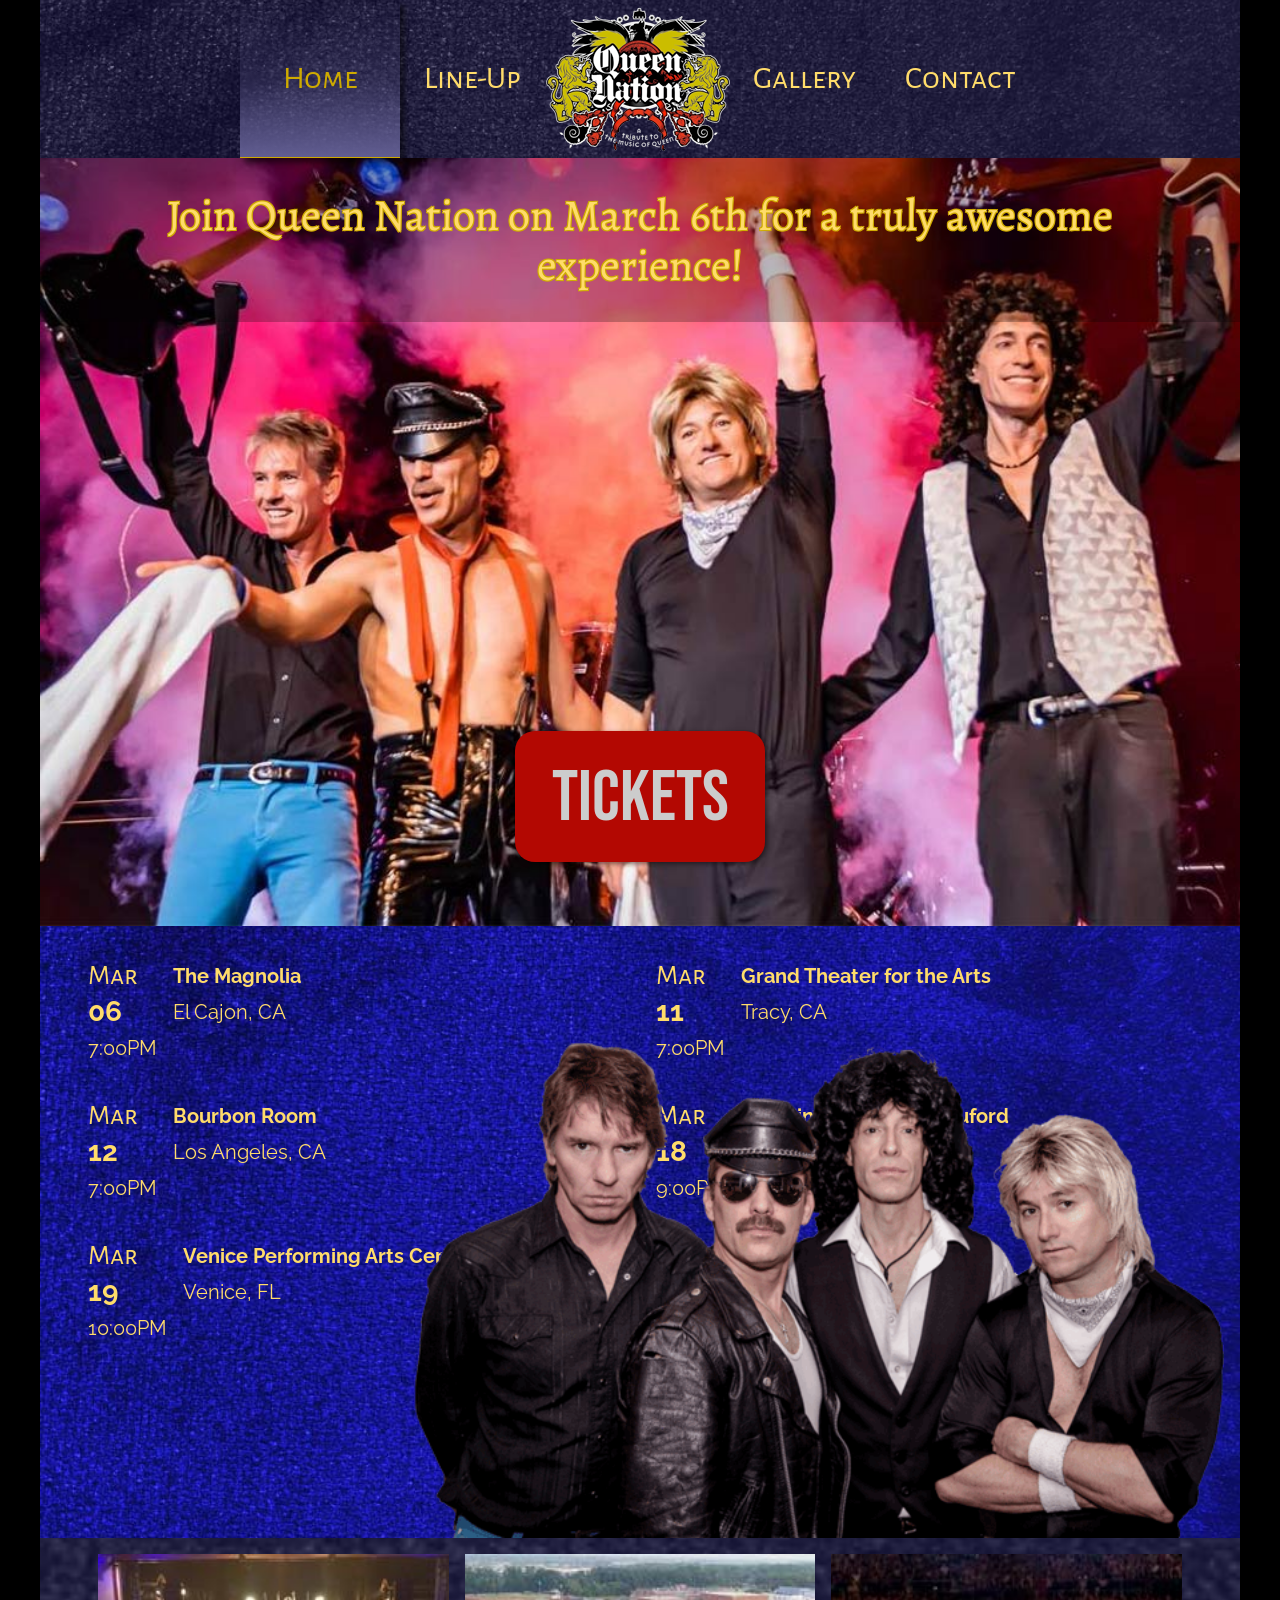
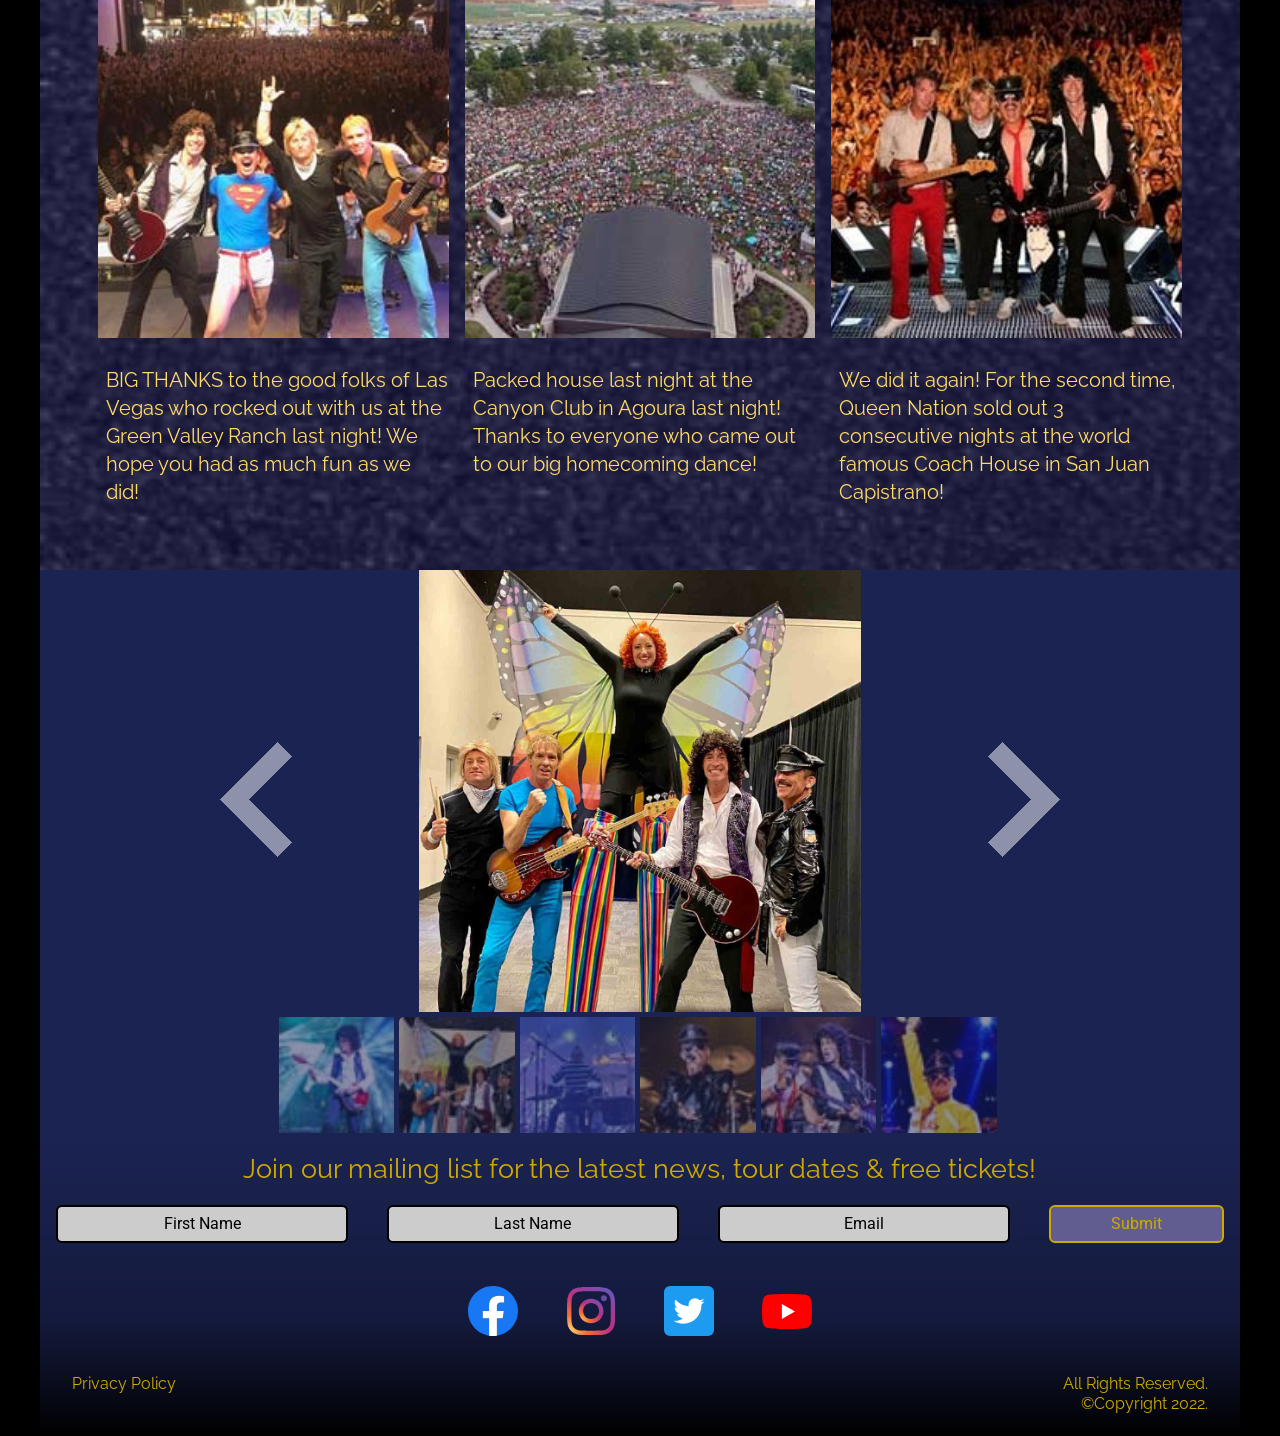
<file: my-project/torres_adoni_queennation/index.html>
<!DOCTYPE html>
<html lang="en">
<head>
  <meta charset="UTF-8">
  <meta content="IE=edge" http-equiv="X-UA-Compatible">
  <meta content="width=device-width, initial-scale=1.0" name="viewport">
  <link href="css/reset.css" rel="stylesheet">
  <link href="css/style.css" rel="stylesheet">
  <link href="css/lightslider.css" rel="stylesheet">
  <script src="js/jquery-3.6.0.min.js">
  </script>
  <script src="js/lightslider.js">
  </script>
  <script>
      // this function tells the browser to create the DOM before executing this code
      $(document).ready(function(){
        $('.sHidden').lightSlider({
          // setting new values to default properties
          gallery:true,
          item:1,
          speed:750,
          auto:true,
          loop:true,
          // setting up an event
          onSliderLoad:function(){
            $('ul').removeClass('sHidden')
          } //closes on load event
        }); //closes lightSlider
      }); //closes doc ready
  </script>
  <title>Queen Nation - Home</title>
</head>
<body class="dhome">
  <header>
    <div>
      <h1><a href="index.html">
      <div>
        Q
      </div>
      <div>
        N
      </div></a></h1>
    </div>
    <h2>Queen Nation</h2><a class="menu" href="javascript:;">
    <div class="hamburger">
      <div>
        &nbsp;
      </div>
      <div>
        &nbsp;
      </div>
      <div>
        &nbsp;
      </div>
    </div></a>
    <nav>
      <ul class="global">
        <li class="nhome">
          <a href="index.html">Home</a>
        </li>
        <li class="nlineup">
          <a href="lineup.html">Line-Up</a>
        </li>
        <li>&nbsp;</li>
        <li class="ngallery">
          <a href="gallery.html">Gallery</a>
        </li>
        <li class="ncontact">
          <a href="contact.html">Contact</a>
        </li>
      </ul>
    </nav>
  </header>
  <main>
    <div>
      <h2>Join Queen Nation on March 6th for a truly awesome experience!</h2><a href="#">
      <div>
        TICKETS
      </div></a>
    </div>
    <section>
      <ul>
        <li>
          <div>
            <p>Mar</p>
            <p>06</p>
            <p>7:00PM</p>
          </div>
          <div>
            <p>The Magnolia</p>
            <p>El Cajon, CA</p>
          </div>
        </li>
        <li>
          <div>
            <p>Mar</p>
            <p>11</p>
            <p>7:00PM</p>
          </div>
          <div>
            <p>Grand Theater for the Arts</p>
            <p>Tracy, CA</p>
          </div>
        </li>
        <li>
          <div>
            <p>Mar</p>
            <p>12</p>
            <p>7:00PM</p>
          </div>
          <div>
            <p>Bourbon Room</p>
            <p>Los Angeles, CA</p>
          </div>
        </li>
        <li>
          <div>
            <p>Mar</p>
            <p>18</p>
            <p>9:00PM</p>
          </div>
          <div>
            <p>37 Main-A Rock Cafe-Buford</p>
            <p>Buford, GA</p>
          </div>
        </li>
        <li>
          <div>
            <p>Mar</p>
            <p>19</p>
            <p>10:00PM</p>
          </div>
          <div>
            <p>Venice Performing Arts Center</p>
            <p>Venice, FL</p>
          </div>
        </li>
      </ul>
      <div>
        &nbsp;
      </div>
    </section>
    <div>
      <div>
        &nbsp;
      </div>
      <p>BIG THANKS to the good folks of Las Vegas who rocked out with us at the Green Valley Ranch last night! We hope you had as much fun as we did!</p>
      <div>
        &nbsp;
      </div>
      <p>Packed house last night at the Canyon Club in Agoura last night! Thanks to everyone who came out to our big homecoming dance!</p>
      <div>
        &nbsp;
      </div>
      <p>We did it again! For the second time, Queen Nation sold out 3 consecutive nights at the world famous Coach House in San Juan Capistrano!</p>
    </div>
    <div>
      <ul class="sHidden">
        <li data-thumb="img/slider1_th.jpg"><img data-tile="guitar solo" src="img/slider1_lg.jpg"></li>
        <li data-thumb="img/slider2_th.jpg"><img data-tile="butterfly" src="img/slider2_lg.jpg"></li>
        <li data-thumb="img/slider3_th.jpg"><img data-tile="drums" src="img/slider3_lg.jpg"></li>
        <li data-thumb="img/slider4_th.jpg"><img data-tile="singing" src="img/slider4_lg.jpg"></li>
        <li data-thumb="img/slider5_th.jpg"><img data-tile="duet" src="img/slider5_lg.jpg"></li>
        <li data-thumb="img/slider6_th.jpg"><img data-tile="pose" src="img/slider6_lg.jpg"></li>
      </ul>
    </div>
  </main>
  <footer>
    <p>Join our mailing list for the latest news, tour dates &amp; free tickets!</p>
    <div>
      <form action="newsletterform.php" autocomplete="true" id="newsletterform" method="post" name="newsletterform">
        <label class="label" for="fname">First Name</label> <input id="fname" name="fname" placeholder="First Name" required="" type="text"> <label class="label" for="lname">Last Name</label> <input id="lname" name="lname" placeholder="Last Name" required="" type="text"> <label class="label" for="email">Email</label> <input id="email" name="email" placeholder="Email" required="" type="email"> <input id="submit" name="submit" type="submit" value="Submit"> <input name="did_send" type="hidden" value="1">
      </form>
    </div>
    <ul>
      <li>
        <a href="https://www.facebook.com/Queen-Nation-139068526304/" target="_blank">
        <p>Facebook</p></a>
      </li>
      <li>
        <a href="https://www.instagram.com/queennationband/" target="_blank">
        <p>Instagram</p></a>
      </li>
      <li>
        <a href="https://twitter.com/queennation2013" target="_blank">
        <p>Twitter</p></a>
      </li>
      <li>
        <a href="https://www.youtube.com/user/Wix" target="_blank">
        <p>YouTube</p></a>
      </li>
    </ul>
    <div>
      <a href="https://www.privacypolicies.com/live/59a33f1e-d855-42be-812a-9ac5826e63c5" target="_blank">Privacy Policy</a>
      <p>&copy;Copyright 2022.</p>
      <p>All Rights Reserved.</p>
    </div><button id="topBtn" onclick="topFunction()" title="Go to top">Top</button>
  </footer>
  <script src="js/goToTopButton.js">
  </script> 
  <script src="js/menu.js">
  </script>
</body>
</html>
</file>
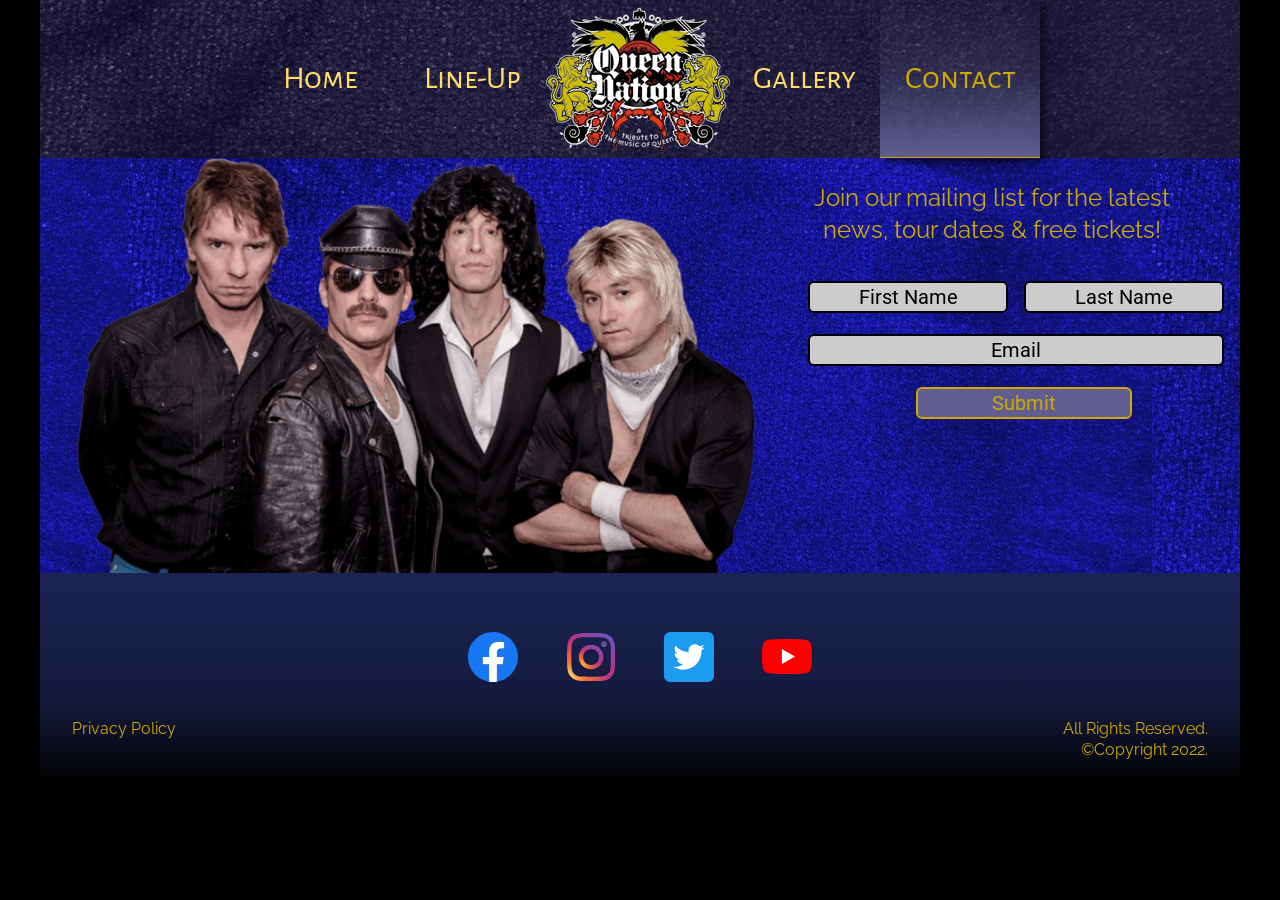
<file: my-project/torres_adoni_queennation/contact.html>
<!DOCTYPE html>
<html lang="en">
<head>
  <meta charset="UTF-8">
  <meta content="IE=edge" http-equiv="X-UA-Compatible">
  <meta content="width=device-width, initial-scale=1.0" name="viewport">
  <link href="css/reset.css" rel="stylesheet">
  <link href="css/style.css" rel="stylesheet">
  <link href="css/lightslider.css" rel="stylesheet">
  <title>Queen Nation - Contact</title>
</head>
<body class="dcontact">
  <header>
    <div>
      <h1><a href="index.html">
      <div>
        Q
      </div>
      <div>
        N
      </div></a></h1>
    </div>
    <h2>Queen Nation</h2><a class="menu" href="javascript:;">
    <div class="hamburger">
      <div>
        &nbsp;
      </div>
      <div>
        &nbsp;
      </div>
      <div>
        &nbsp;
      </div>
    </div></a>
    <nav>
      <ul class="global">
        <li class="nhome">
          <a href="index.html">Home</a>
        </li>
        <li class="nlineup">
          <a href="lineup.html">Line-Up</a>
        </li>
        <li>&nbsp;</li>
        <li class="ngallery">
          <a href="gallery.html">Gallery</a>
        </li>
        <li class="ncontact">
          <a href="contact.html">Contact</a>
        </li>
      </ul>
    </nav>
  </header>
  <main>
    <div>
      &nbsp;
    </div>
    <p>Join our mailing list for the latest news, tour dates &amp; free tickets!</p>
    <div>
      <form action="newsletterform.php" autocomplete="true" id="newsletterform" method="post" name="newsletterform">
        <label class="label" for="fname">First Name</label> <input id="fname" name="fname" placeholder="First Name" required="" type="text"> <label class="label" for="lname">Last Name</label> <input id="lname" name="lname" placeholder="Last Name" required="" type="text"> <label class="label" for="email">Email</label> <input id="email" name="email" placeholder="Email" required="" type="email"> <input id="submit" name="submit" type="submit" value="Submit"> <input name="did_send" type="hidden" value="1">
      </form>
    </div>
  </main>
  <footer>
    <ul>
      <li>
        <a href="https://www.facebook.com/Queen-Nation-139068526304/" target="_blank">
        <p>Facebook</p></a>
      </li>
      <li>
        <a href="https://www.instagram.com/queennationband/" target="_blank">
        <p>Instagram</p></a>
      </li>
      <li>
        <a href="https://twitter.com/queennation2013" target="_blank">
        <p>Twitter</p></a>
      </li>
      <li>
        <a href="https://www.youtube.com/user/Wix" target="_blank">
        <p>YouTube</p></a>
      </li>
    </ul>
    <div>
      <a href="https://www.privacypolicies.com/live/59a33f1e-d855-42be-812a-9ac5826e63c5" target="_blank">Privacy Policy</a>
      <p>&copy;Copyright 2022.</p>
      <p>All Rights Reserved.</p>
    </div><button id="topBtn" onclick="topFunction()" title="Go to top">Top</button>
  </footer><!-- code goes at the end so it won't stop page download -->
  <script src="js/jquery-3.6.0.min.js">
  </script> 
  <script src="js/menu.js">
  </script> 
  <script src="js/goToTopButton.js">
  </script>
</body>
</html>
</file>
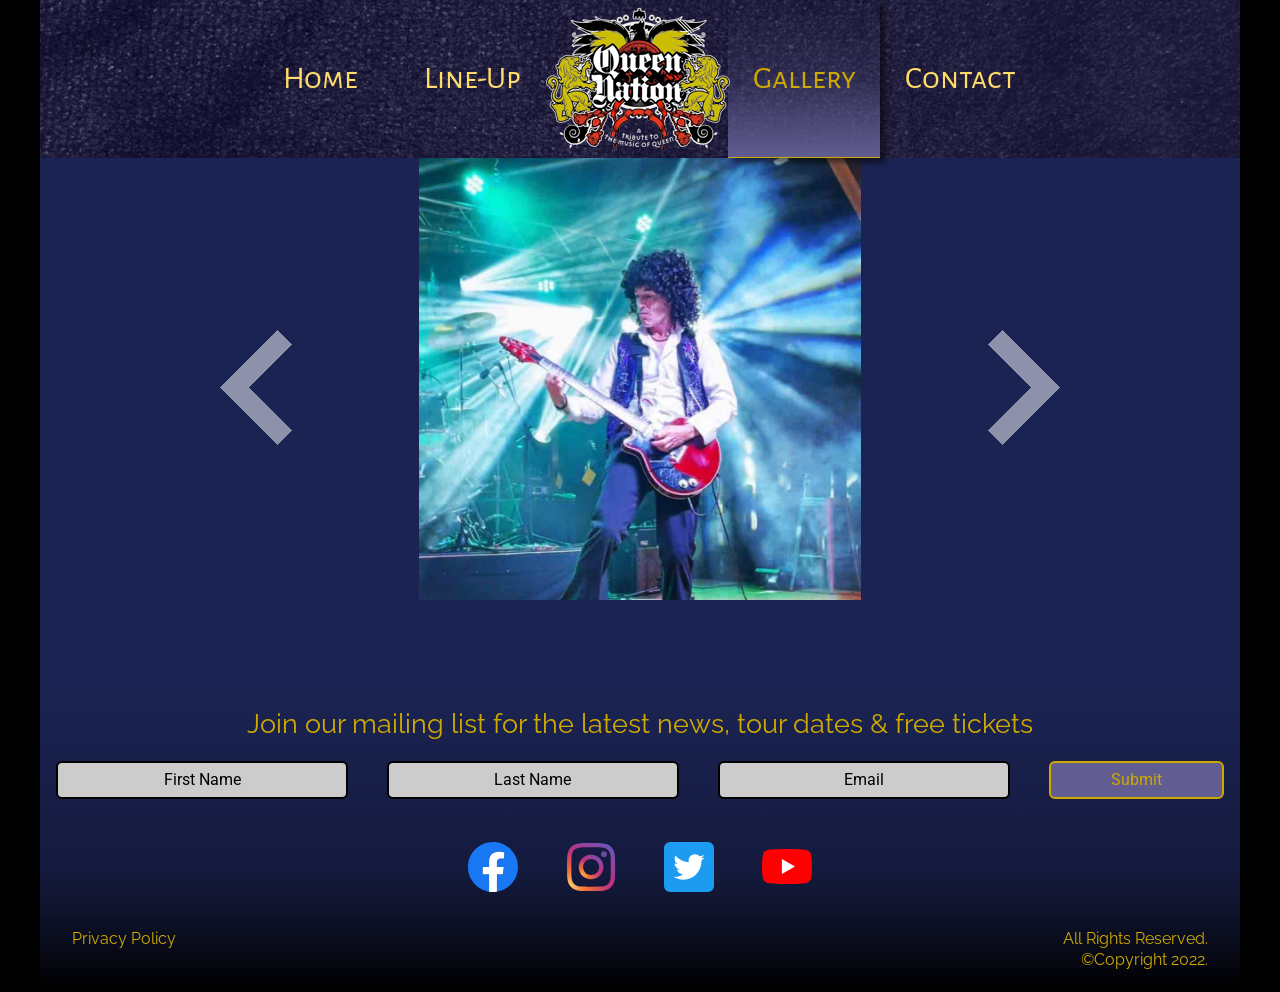
<file: my-project/torres_adoni_queennation/gallery.html>
<!DOCTYPE html>
<html lang="en">
<head>
  <meta charset="UTF-8">
  <meta content="IE=edge" http-equiv="X-UA-Compatible">
  <meta content="width=device-width, initial-scale=1.0" name="viewport">
  <link href="css/reset.css" rel="stylesheet">
  <link href="css/style.css" rel="stylesheet">
  <link href="css/simple-lightbox.css" rel="stylesheet">
  <link href="css/lightslider.css" rel="stylesheet">
  <script src="js/jquery-3.6.0.min.js">
  </script>
  <script src="js/lightslider.js">
  </script>
  <script src="js/simple-lightbox.jquery.js">
  </script>
  <title>Queen Nation - Gallery</title>
  <script>
    // this function tells the browser to create the DOM before executing this code
    $(document).ready(function(){
      $('.sHidden').lightSlider({
        // setting new values to default properties
        gallery:true,
        item:1,
        speed:750,
        auto:true,
        loop:true,
        // setting up an event
        onSliderLoad:function(){
          $('ul').removeClass('sHidden')
        } //closes on load event
      }); //closes lightSlider
    }); //closes doc ready
  </script>
</head>
<body class="dgallery">
  <header>
    <div>
      <h1><a href="index.html">
      <div>
        Q
      </div>
      <div>
        N
      </div></a></h1>
    </div>
    <h2>Queen Nation</h2><a class="menu" href="javascript:;">
    <div class="hamburger">
      <div>
        &nbsp;
      </div>
      <div>
        &nbsp;
      </div>
      <div>
        &nbsp;
      </div>
    </div></a>
    <nav>
      <ul class="global">
        <li class="nhome">
          <a href="index.html">Home</a>
        </li>
        <li class="nlineup">
          <a href="lineup.html">Line-Up</a>
        </li>
        <li>&nbsp;</li>
        <li class="ngallery">
          <a href="gallery.html">Gallery</a>
        </li>
        <li class="ncontact">
          <a href="contact.html">Contact</a>
        </li>
      </ul>
    </nav>
  </header>
  <main>
    <section class="lightbox1">
      <a class="big" href="img/slider1_lg.jpg"><img alt="Mike McManus playing a guitar solo" src="img/slider1_sm.jpg" title="Mike McManus playing a guitar solo"></a> <a class="big" href="img/slider2_lg.jpg"><img alt="Queen Nation photo with Butterfly" src="img/slider2_sm.jpg" title="Queen Nation photo with Butterfly"></a> <a class="big" href="img/slider3_lg.jpg"><img alt="Peter Burke playing a drums solo" src="img/slider3_sm.jpg" title="Peter Burke playing a drums solo"></a> <a class="big" href="img/slider4_lg.jpg"><img alt="Gregory Finsley Singing" src="img/slider4_sm.jpg" title="Gregory Finsley Singing"></a> <a class="big" href="img/slider5_lg.jpg"><img alt="Gregory Finsley with Mike McManus" src="img/slider5_sm.jpg" title="Gregory Finsley with Mike McManus"></a> <a class="big" href="img/slider6_lg.jpg"><img alt="Gregory Finsley in Freddie Mercury Pose" src="img/slider6_sm.jpg" title="Gregory Finsley in Freddie Mercury Pose"></a>
    </section>
    <div>
      <ul class="sHidden">
        <li data-thumb="img/slider1_th.jpg"><img data-tile="guitar solo" src="img/slider1_lg.jpg"></li>
        <li data-thumb="img/slider2_th.jpg"><img data-tile="butterfly" src="img/slider2_lg.jpg"></li>
        <li data-thumb="img/slider3_th.jpg"><img data-tile="drums" src="img/slider3_lg.jpg"></li>
        <li data-thumb="img/slider4_th.jpg"><img data-tile="singing" src="img/slider4_lg.jpg"></li>
        <li data-thumb="img/slider5_th.jpg"><img data-tile="duet" src="img/slider5_lg.jpg"></li>
        <li data-thumb="img/slider6_th.jpg"><img data-tile="pose" src="img/slider6_lg.jpg"></li>
      </ul>
    </div>
  </main>
  <footer>
    <p>Join our mailing list for the latest news, tour dates &amp; free tickets</p>
    <div>
      <form action="newsletterform.php" autocomplete="true" id="newsletterform" method="post" name="newsletterform">
        <label class="label" for="fname">First Name</label> <input id="fname" name="fname" placeholder="First Name" required="" type="text"> <label class="label" for="lname">Last Name</label> <input id="lname" name="lname" placeholder="Last Name" required="" type="text"> <label class="label" for="email">Email</label> <input id="email" name="email" placeholder="Email" required="" type="email"> <input id="submit" name="submit" type="submit" value="Submit"> <input name="did_send" type="hidden" value="1">
      </form>
    </div>
    <ul>
      <li>
        <a href="https://www.facebook.com/Queen-Nation-139068526304/" target="_blank">
        <p>Facebook</p></a>
      </li>
      <li>
        <a href="https://www.instagram.com/queennationband/" target="_blank">
        <p>Instagram</p></a>
      </li>
      <li>
        <a href="https://twitter.com/queennation2013" target="_blank">
        <p>Twitter</p></a>
      </li>
      <li>
        <a href="https://www.youtube.com/user/Wix" target="_blank">
        <p>YouTube</p></a>
      </li>
    </ul>
    <div>
      <a href="https://www.privacypolicies.com/live/59a33f1e-d855-42be-812a-9ac5826e63c5" target="_blank">Privacy Policy</a>
      <p>&copy;Copyright 2022.</p>
      <p>All Rights Reserved.</p>
    </div><button id="topBtn" onclick="topFunction()" title="Go to top">Top</button>
  </footer><!-- code goes at the end so it won't stop page download -->
  <script src="js/menu.js">
  </script> 
  <script src="js/goToTopButton.js">
  </script> 
  <script>
    // go find any a tag inside lightbox 1 and attach the method simpleLightbox to them
    var mylightbox=$('.lightbox1 a').simpleLightbox();
  </script>
</body>
</html>
</file>
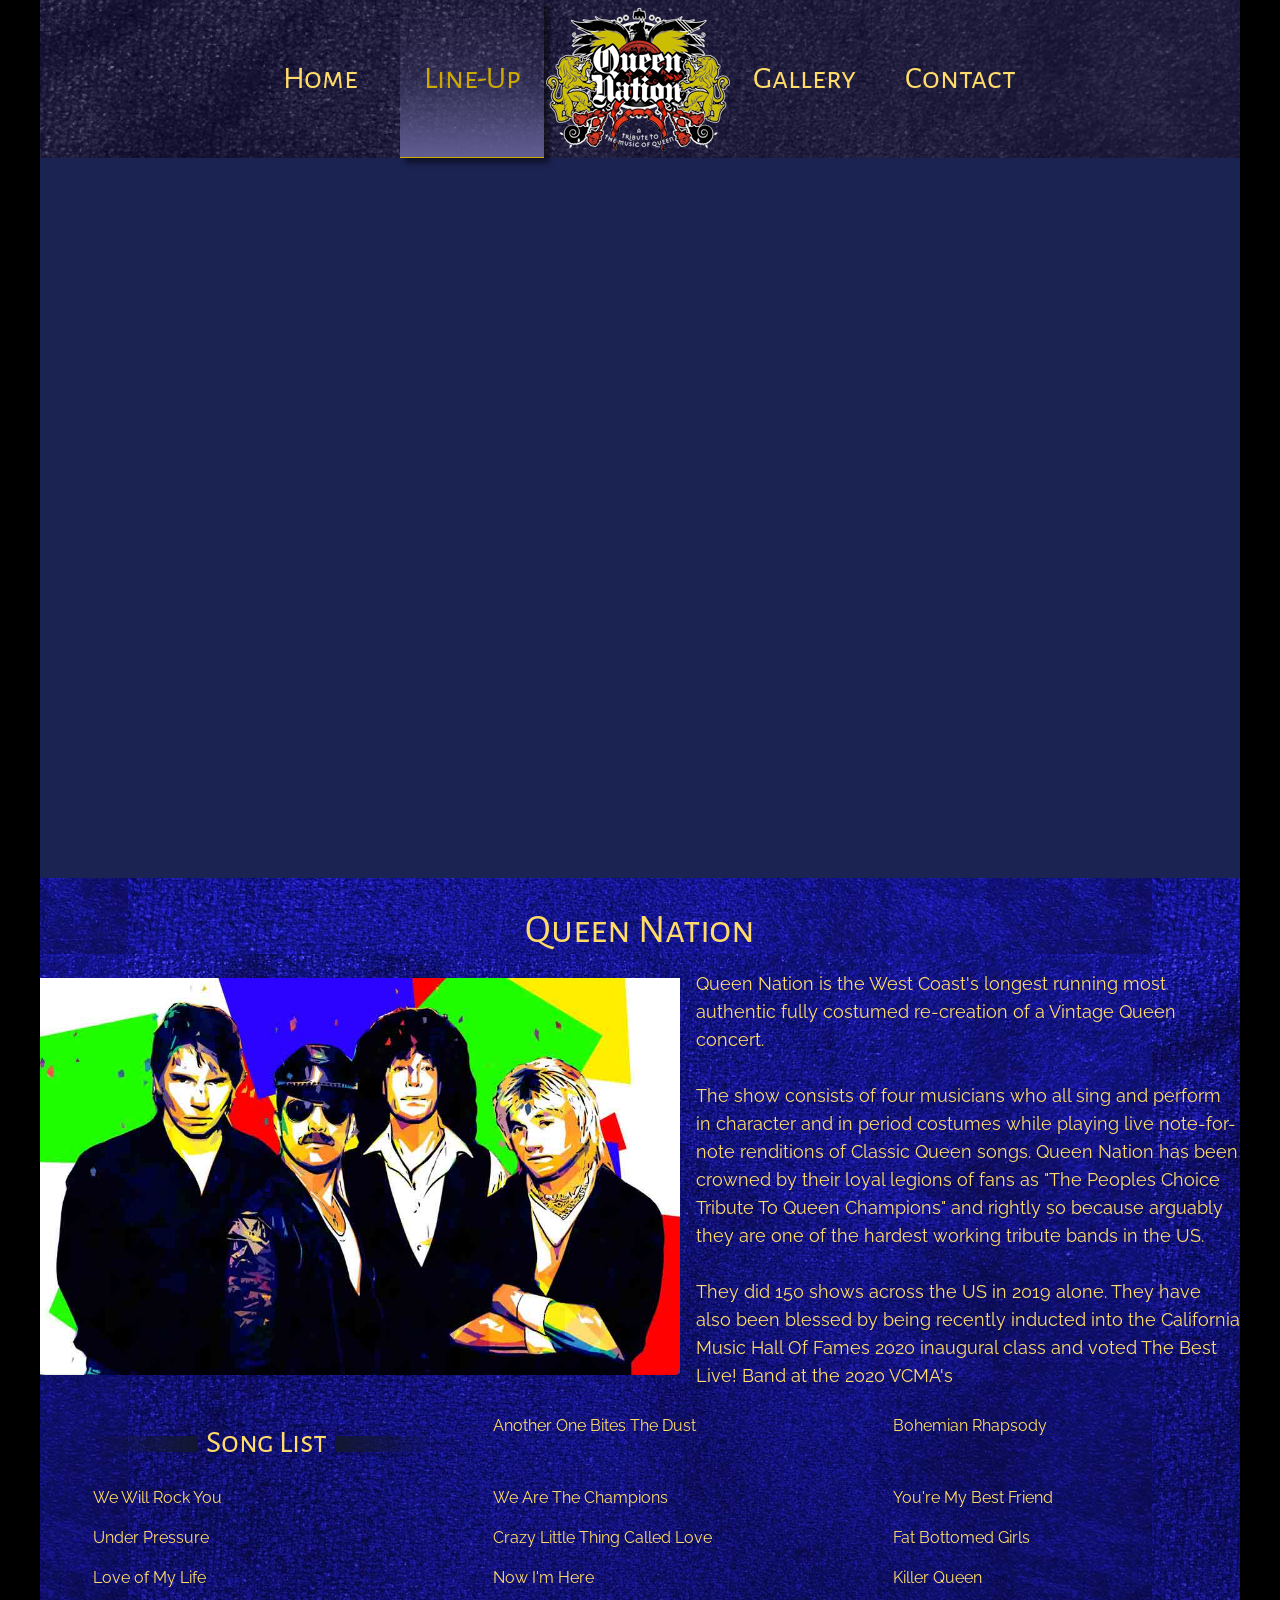
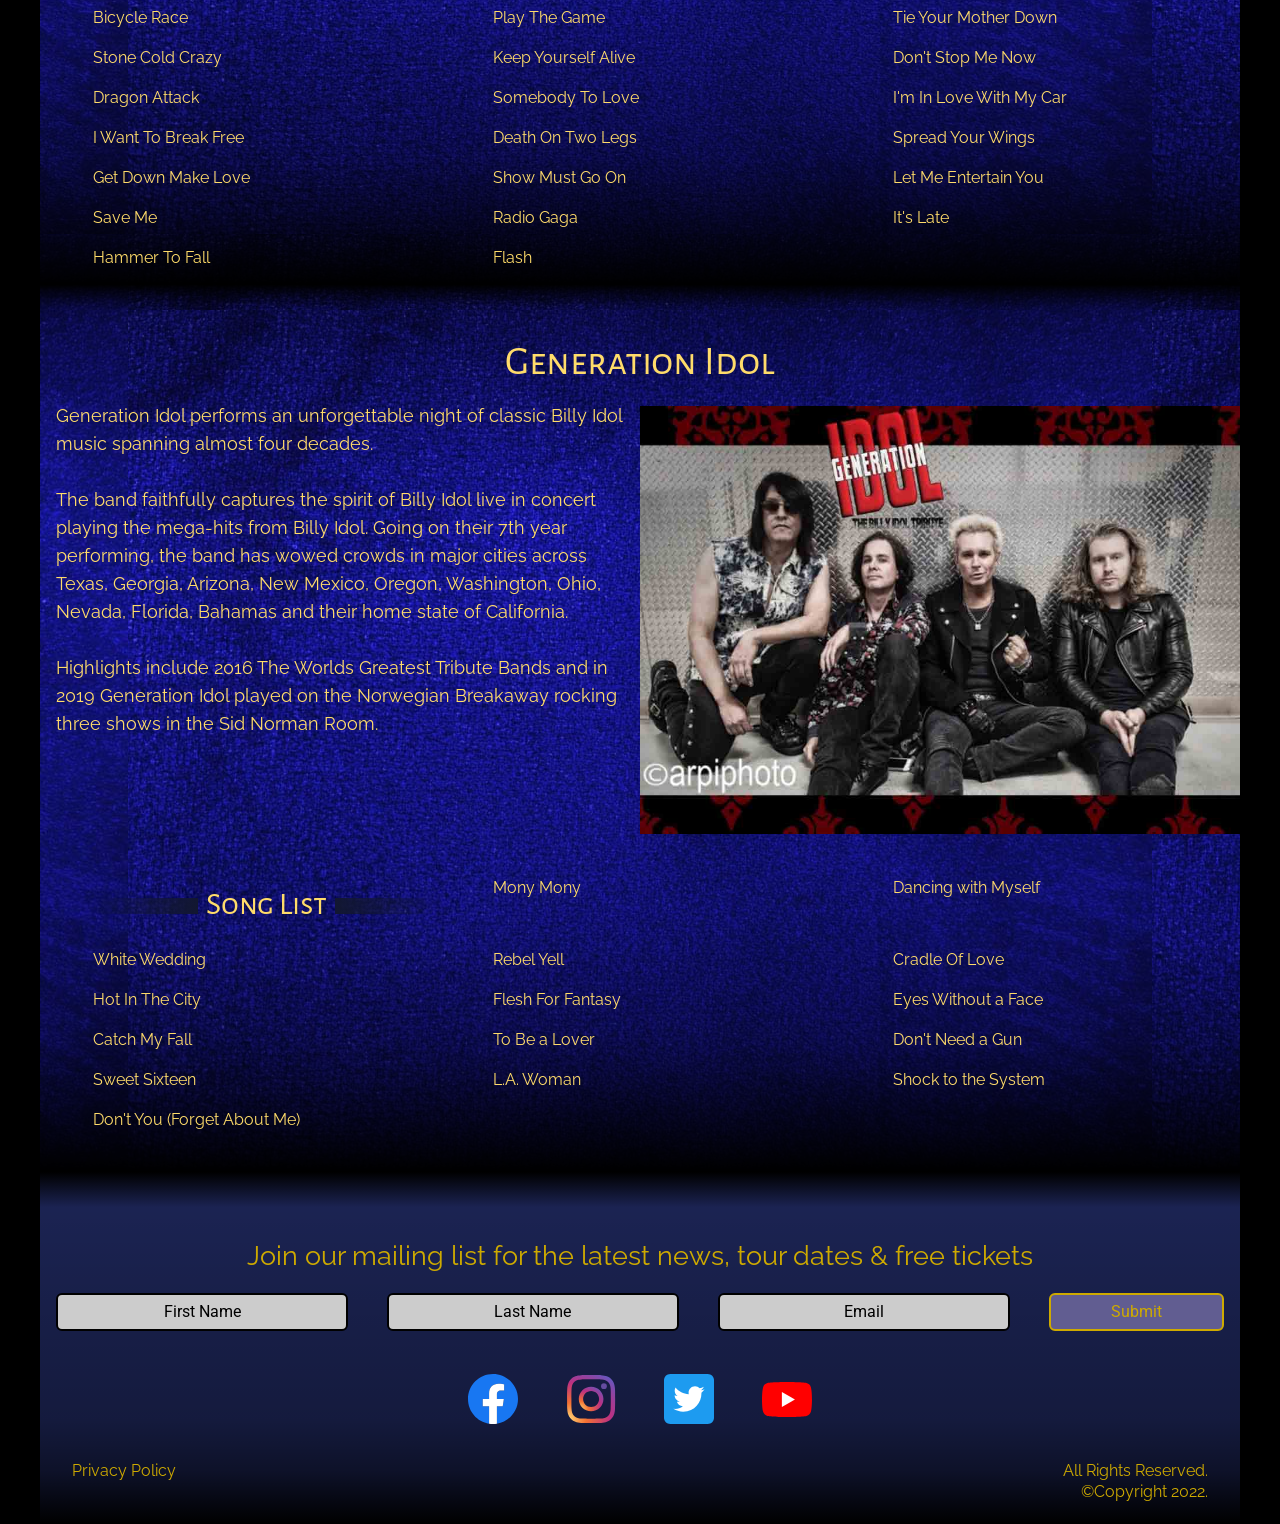
<file: my-project/torres_adoni_queennation/lineup.html>
<!DOCTYPE html>
<html lang="en">
<head>
  <meta charset="UTF-8">
  <meta content="IE=edge" http-equiv="X-UA-Compatible">
  <meta content="width=device-width, initial-scale=1.0" name="viewport">
  <link href="css/reset.css" rel="stylesheet">
  <link href="css/style.css" rel="stylesheet">
  <script src="js/jquery-3.6.0.min.js">
  </script>
  <title>Queen Nation - Line-Up</title>
</head>
<body class="dlineup">
  <header>
    <div>
      <h1><a href="index.html">
      <div>
        Q
      </div>
      <div>
        N
      </div></a></h1>
    </div>
    <h2>Queen Nation</h2><a class="menu" href="javascript:;">
    <div class="hamburger">
      <div>
        &nbsp;
      </div>
      <div>
        &nbsp;
      </div>
      <div>
        &nbsp;
      </div>
    </div></a>
    <nav>
      <ul class="global">
        <li class="nhome">
          <a href="index.html">Home</a>
        </li>
        <li class="nlineup">
          <a href="lineup.html">Line-Up</a>
        </li>
        <li>&nbsp;</li>
        <li class="ngallery">
          <a href="gallery.html">Gallery</a>
        </li>
        <li class="ncontact">
          <a href="contact.html">Contact</a>
        </li>
      </ul>
    </nav>
  </header>
  <main>
    <div>
      <iframe allowfullscreen frameborder="0" src="https://www.youtube.com/embed/UakxsdtmseM" title="YouTube video player"></iframe>
    </div>
    <div>
      <section>
        <h2>Queen Nation</h2>
        <div>
          &nbsp;
        </div>
        <p>Queen Nation is the West Coast&apos;s longest running most authentic fully costumed re-creation of a Vintage Queen concert.<br>
        <br>
        The show consists of four musicians who all sing and perform in character and in period costumes while playing live note-for-note renditions of Classic Queen songs. Queen Nation has been crowned by their loyal legions of fans as &quot;The Peoples Choice Tribute To Queen Champions&quot; and rightly so because arguably they are one of the hardest working tribute bands in the US.<br>
        <br>
        They did 150 shows across the US in 2019 alone. They have also been blessed by being recently inducted into the California Music Hall Of Fames 2020 inaugural class and voted The Best Live! Band at the 2020 VCMA&apos;s</p>
        <ul>
          <li style="list-style: none; display: inline">
            <h3>Song List</h3>
          </li>
          <li>Another One Bites The Dust</li>
          <li>Bohemian Rhapsody</li>
          <li>We Will Rock You</li>
          <li>We Are The Champions</li>
          <li>You&apos;re My Best Friend</li>
          <li>Under Pressure</li>
          <li>Crazy Little Thing Called Love</li>
          <li>Fat Bottomed Girls</li>
          <li>Love of My Life</li>
          <li>Now I&apos;m Here</li>
          <li>Killer Queen</li>
          <li>Bicycle Race</li>
          <li>Play The Game</li>
          <li>Tie Your Mother Down</li>
          <li>Stone Cold Crazy</li>
          <li>Keep Yourself Alive</li>
          <li>Don&apos;t Stop Me Now</li>
          <li>Dragon Attack</li>
          <li>Somebody To Love</li>
          <li>I&apos;m In Love With My Car</li>
          <li>I Want To Break Free</li>
          <li>Death On Two Legs</li>
          <li>Spread Your Wings</li>
          <li>Get Down Make Love</li>
          <li>Show Must Go On</li>
          <li>Let Me Entertain You</li>
          <li>Save Me</li>
          <li>Radio Gaga</li>
          <li>It&apos;s Late</li>
          <li>Hammer To Fall</li>
          <li>Flash</li>
        </ul>
      </section>
      <section>
        <h2>Generation Idol</h2>
        <div>
          &nbsp;
        </div>
        <p>Generation Idol performs an unforgettable night of classic Billy Idol music spanning almost four decades.<br>
        <br>
        The band faithfully captures the spirit of Billy Idol live in concert playing the mega-hits from Billy Idol. Going on their 7th year performing, the band has wowed crowds in major cities across Texas, Georgia, Arizona, New Mexico, Oregon, Washington, Ohio, Nevada, Florida, Bahamas and their home state of California.<br>
        <br>
        Highlights include 2016 The Worlds Greatest Tribute Bands and in 2019 Generation Idol played on the Norwegian Breakaway rocking three shows in the Sid Norman Room.</p>
        <ul>
          <li style="list-style: none; display: inline">
            <h3>Song List</h3>
          </li>
          <li>Mony Mony</li>
          <li>Dancing with Myself</li>
          <li>White Wedding</li>
          <li>Rebel Yell</li>
          <li>Cradle Of Love</li>
          <li>Hot In The City</li>
          <li>Flesh For Fantasy</li>
          <li>Eyes Without a Face</li>
          <li>Catch My Fall</li>
          <li>To Be a Lover</li>
          <li>Don&apos;t Need a Gun</li>
          <li>Sweet Sixteen</li>
          <li>L.A. Woman</li>
          <li>Shock to the System</li>
          <li>Don&apos;t You (Forget About Me)</li>
        </ul>
      </section>
    </div>
  </main>
  <footer>
    <p>Join our mailing list for the latest news, tour dates &amp; free tickets</p>
    <div>
      <form action="newsletterform.php" autocomplete="true" id="newsletterform" method="post" name="newsletterform">
        <label class="label" for="fname">First Name</label> <input id="fname" name="fname" placeholder="First Name" required="" type="text"> <label class="label" for="lname">Last Name</label> <input id="lname" name="lname" placeholder="Last Name" required="" type="text"> <label class="label" for="email">Email</label> <input id="email" name="email" placeholder="Email" required="" type="email"> <input id="submit" name="submit" type="submit" value="Submit"> <input name="did_send" type="hidden" value="1">
      </form>
    </div>
    <ul>
      <li>
        <a href="https://www.facebook.com/Queen-Nation-139068526304/" target="_blank">
        <p>Facebook</p></a>
      </li>
      <li>
        <a href="https://www.instagram.com/queennationband/" target="_blank">
        <p>Instagram</p></a>
      </li>
      <li>
        <a href="https://twitter.com/queennation2013" target="_blank">
        <p>Twitter</p></a>
      </li>
      <li>
        <a href="https://www.youtube.com/user/Wix" target="_blank">
        <p>YouTube</p></a>
      </li>
    </ul>
    <div>
      <a href="https://www.privacypolicies.com/live/59a33f1e-d855-42be-812a-9ac5826e63c5" target="_blank">Privacy Policy</a>
      <p>&copy;Copyright 2022.</p>
      <p>All Rights Reserved.</p>
    </div><button id="topBtn" onclick="topFunction()" title="Go to top">Top</button>
  </footer><!-- code goes at the end so it won't stop page download -->
  <script src="js/menu.js">
  </script> 
  <script src="js/goToTopButton.js">
  </script>
</body>
</html>
</file>
<file: my-project/torres_adoni_queennation/css/style.css>
/* ===============
Global Style Start
================== */

@import url('https://fonts.googleapis.com/css2?family=Alegreya&family=Alegreya+Sans+SC&family=Bebas+Neue&family=Raleway:wght@400;700&family=Roboto&display=swap');
/* this keeps padding and border from adding to element width */

*, *::before, *::after {
  box-sizing: border-box;
}
/* Colors */

:root {
  --gold-1-color: #FFDC6A;
  /* light gold */
  --gold-2-color: #CEAA00;
  /* dark gold */
  --blue-1-color: #615D91;
  /* light blue */
  --blue-2-color: #1B2352;
  /* medium blue */
  --blue-3-color: #121730;
  /* dark blue */
  --red-1-color: #E63A1A;
  /* medium red */
  --red-2-color: #B30802;
  /* dark red */
  --gray: #CCC;
  /* medium gray */
}
html {
  background-color: #000;
}
body {
  font-family: 'Raleway', sans-serif;
  color: var(--gold-1-color);
  background-color: var(--blue-2-color);
  padding: 0;
  width: 100%;
  min-width: 320px;
  margin: 0 auto;
}
li {
  list-style-type: none;
  margin: 0;
  padding: 0;
}
a {
  display: block;
  text-decoration: none;
  color: var(--gold-1-color);
}
p {
  background-color: inherit;
}
/* =============
Global Style End
================ */

/* ===============
Header Style Start
================== */

header {
  position: relative;
  display: flex;
  background: url(../img/home_header_sm.jpg) center / cover no-repeat;
  justify-content: space-between;
  min-height: 75px;
}
header h1 {
  position: relative;
  margin: .45rem 0 .45rem .45rem;
  background: var(--blue-3-color);
  width: 60px;
  min-height: 60px;
  border-radius: 50%;
  border: solid 3px #E63A1A59;
  transition: all 150ms ease-in-out;
  z-index: 10;
}
header h1:hover {
  background: var(--blue-2-color);
  border: solid 3px #E63A1Ab3;
  box-shadow: 5px 5px 5px #00000080;
}
header h1:hover div:first-of-type {
  color: var(--gold-1-color);
}
header h1:hover div:last-of-type {
  color: var(--red-1-color);
}
header h1>a div {
  position: absolute;
  font-family: 'Alegreya', serif;
}
header h1>a div:first-of-type {
  font-size: 3.75rem;
  color: var(--gold-2-color);
  text-shadow: 1px 1px #000, -1px 1px #000, 1px -1px #000, -1px -1px #000;
  top: -.25rem;
  left: .15rem;
  z-index: 1;
}
header h1>a div:last-of-type {
  font-size: 2.75rem;
  color: var(--red-2-color);
  text-shadow: 1px 1px #000, -1px 1px #000, 1px -1px #000, -1px -1px #000;
  top: .25rem;
  left: 1.2rem;
}
header h2 {
  position: absolute;
  width: 100%;
  font-family: 'Alegreya Sans SC', sans-serif;
  font-size: 2rem;
  line-height: 4.5rem;
  color: var(--gold-2-color);
  text-align: center;
}
/* Topnav */

nav ul {
  display: flex;
  flex-direction: column;
  text-align: center;
  font-size: 1.5rem;
  width: 100%;
  background: var(--blue-2-color);
  box-shadow: 5px 5px 5px rgba(0, 0, 0, .5);
  position: absolute;
  top: 75px;
  left: -999rem;
  z-index: 8;
  transition: all .3s ease-in-out;
}
nav ul li {
  position: relative;
}
nav ul>li {
  border-bottom: solid 1px #615D91;
}
nav ul>li:nth-child(3) {
  display: none;
}
nav ul li a {
  line-height: 3rem;
  transition: all .3s ease-in-out;
}
nav ul>li:hover>a, .dhome nav ul li.nhome a, .dlineup nav ul li.nlineup a, .dgallery nav ul li.ngallery a, .dcontact nav ul li.ncontact a {
  font-weight: bold;
  color: var(--gold-2-color);
  background: var(--blue-1-color);
  box-shadow: 0 5px 5px 0 rgba(0, 0, 0, 0.5);
  border-bottom: solid 1px #CEAA00;
}
/* Hamburger Menu */

header>a {
  margin: 1.43rem 1.43rem 0;
  position: absolute;
  width: 50px;
  height: 41px;
  right: 0;
  transition: all .3s ease-in-out 0s;
}
header>a:hover {
  transform: scale(1.1);
}
header>a>div {
  transition: rotateZ 4s ease-in-out 0s;
}
header>a:hover>div div:nth-child(1), header>a:hover>div div:nth-child(2), header>a:hover>div div:nth-child(3) {
  box-shadow: 5px 5px 5px rgba(0, 0, 0, .5);
  background-color: var(--gold-1-color);
}
header>a.active:hover {
  box-shadow: 5px 5px 5px transparent;
}
header>a>div div:nth-child(1), header>a>div div:nth-child(2), header>a>div div:nth-child(3) {
  background-color: var(--gold-2-color);
  height: 5px;
  width: 40px;
  border-radius: 1px;
  position: absolute;
  right: 0;
}
header>a>div div:nth-child(2) {
  top: .75rem;
}
header>a>div div:nth-child(3) {
  top: 1.5rem;
}
/* Dropdown menu styling */

nav ul.active {
  left: 0;
}
div.hamburger.active div:nth-child(1) {
  transform: rotateZ(45deg) translate(7px, 10px);
  box-shadow: 5px 5px 5px transparent;
}
div.hamburger.active div:nth-child(2) {
  opacity: 0;
}
div.hamburger.active div:nth-child(3) {
  transform: rotateZ(-45deg) translate(7px, -10px);
  box-shadow: 5px 5px 5px transparent;
}
div.hamburger div {
  transition: all 0.3s ease-in-out;
}
/* =============
Header Style End
================ */

/* =============
Main Style Start
================ */

main {
  position: relative;
}
main>div:first-of-type {
  position: relative;
  display: flex;
  flex-wrap: wrap;
  justify-content: center;
  align-items: flex-end;
  background: url(../img/home_hero_sm.jpg) center / cover no-repeat;
  width: 100%;
  min-height: 100vw;
  text-align: center;
}
main>div:first-of-type h2 {
  align-self: flex-start;
  padding: .5rem 1rem;
  font-family: 'Alegreya', serif;
  font-size: 2rem;
  line-height: 2.5rem;
  background-color: rgba(0, 0, 0, .25);
}
main>div:first-of-type a {
  margin-bottom: 1.5rem;
}
main>div:first-of-type a div {
  width: 175px;
  background-color: var(--red-2-color);
  border-radius: 12px;
  padding: 1.5rem 1.5rem 1.25rem;
  font-family: 'Bebas Neue', cursive;
  font-size: 2.5rem;
  color: var(--gray);
  box-shadow: 2px 2px 5px rgba(0, 0, 0, .5);
  transition: transform 300ms ease-in-out, box-shadow 300ms ease-in-out;
}
main>div:first-of-type a div:hover {
  transform: scale(1.1);
  color: #FFF;
  background-color: var(--red-1-color);
  box-shadow: 10px 10px 10px rgba(0, 0, 0, .3);
}
main>section {
  background: url(../img/home_bg_tour_sm.jpg) center;
}
main>section ul {
  margin: 0;
  padding: 1rem 1rem 2rem 3rem;
}
main>section li {
  display: flex;
  gap: 2rem;
  padding: 1rem 0 2rem;
}
main>section li div p {
  font-size: 1.25rem;
  line-height: 2.25rem;
}
main>section li div:first-of-type p:nth-child(1) {
  font-family: 'Alegreya Sans SC', sans-serif;
}
main>section li div:first-of-type p:not(:nth-child(3)) {
  font-size: 1.75rem;
}
main>section li div:first-of-type p:nth-child(2), main>section li div:last-of-type p:nth-child(1) {
  font-weight: bold;
}
main>section li div:last-of-type p {
  font-size: 1.25rem;
}
main>section>div {
  background: url(../img/home_band_sm.jpg) center / cover no-repeat;
  min-height: 100vw;
}
main>div:nth-child(3) {
  background: url(../img/home_bg_recent_sm.jpg) center / cover no-repeat;
  display: flex;
  flex-direction: column;
  padding: 1rem 1rem 0;
}
main>div:nth-of-type(2)>div {
  min-height: 95vw;
  width: 100%;
}
main>div:nth-of-type(2)>div:nth-of-type(1) {
  background: url(../img/home_recent1_sm.jpg) center / cover no-repeat;
}
main>div>div:nth-of-type(2) {
  background: url(../img/home_recent2_sm.jpg) center / cover no-repeat;
}
main>div>div:nth-of-type(3) {
  background: url(../img/home_recent3_sm.jpg) center / cover no-repeat;
}
main>div>div~p {
  font-size: 1.25rem;
  line-height: 1.75rem;
  padding: .75rem 0 4rem .5rem;
}
/* Slider Styling */

img {
  display: block;
  height: auto;
  width: 100%;
}
main>div:last-of-type ul.lSGallery {
  display: none;
}
.lSAction>a {
  top: 42.5%;
  width: 82px;
}
/* Line-Up Styling */

.dlineup main>div:first-of-type {
  background: none;
  align-items: flex-start;
  min-height: 315px;
}
.dlineup main>div iframe {
  width: 100%;
  min-height: 315px;
}
.dlineup main>div>section:first-of-type {
  background: url(../img/home_bg_tour_sm.jpg) center, linear-gradient(to bottom, rgba(0, 0, 0, 0) 0%, rgba(0, 0, 0, .25) 70%, rgba(0, 0, 0, .5) 85%, rgba(0, 0, 0, 1) 97.5%, rgba(0, 0, 0, .5) 100%);
  background-blend-mode: overlay;
  padding-bottom: 2rem;
}
.dlineup main>div>section:last-of-type {
  background: url(../img/home_bg_tour_sm.jpg) center, linear-gradient(to bottom, rgba(0, 0, 0, .5) 0%, rgba(0, 0, 0, 0) 25%, rgba(0, 0, 0, .25) 70%, rgba(0, 0, 0, .5) 85%, rgba(0, 0, 0, 1) 100%);
  background-blend-mode: overlay;
}
.dlineup main>div>section h2 {
  font-family: 'Alegreya Sans SC', sans-serif;
  font-size: 2.5rem;
  text-align: center;
  padding: 2rem 0 .5rem;
}
.dlineup main>div>section div {
  height: 320px;
}
.dlineup main>div>section:first-of-type div {
  background: url(../img/lineup_queen_nation_sm.jpg) center / cover no-repeat;
}
.dlineup main>div>section:last-of-type div {
  background: url(../img/lineup_gen_idol_sm.jpg) center / cover no-repeat;
}
.dlineup main>div>section:last-of-type {
  padding-bottom: 2rem;
}
.dlineup main>div>section p {
  font-size: 1.125rem;
  line-height: 1.75rem;
  padding: .75rem 0 1rem 1rem;
}
.dlineup main>div>section ul {
  padding: 0;
}
.dlineup main>div>section ul h3 {
  font-family: 'Alegreya Sans SC', sans-serif;
  font-size: 2rem;
  line-height: 3.5rem;
  text-align: center;
}
.dlineup main>div>section ul h3:before, .dlineup main>div>section ul h3:after {
  display: inline-block;
  content: '';
  height: 1rem;
  width: 30%;
  line-height: auto;
}
.dlineup main>div>section ul h3:before {
  background: linear-gradient(to left, var(--blue-3-color), transparent);
  margin: 0 .5rem 0 0;
}
.dlineup main>div>section ul h3:after {
  background: linear-gradient(to right, var(--blue-3-color), transparent);
  margin: 0 0 0 .5rem;
}
.dlineup main>div>section ul li {
  display: block;
  text-align: center;
  padding: .5rem 0;
}
.dlineup footer {
  background: linear-gradient(to bottom, rgba(0, 0, 0, 1) 0%, rgba(0, 0, 0, 0) 10%, rgba(0, 0, 0, .25) 70%, rgba(0, 0, 0, .5) 85%, rgba(0, 0, 0, 1) 100%);
  padding-top: 4rem;
}
/* Gallery Styling */

/* editing styles from the lightbox gallery */

.dgallery main>section img {
  margin: 0 0 -3px 0;
  min-height: 100vw;
  opacity: .75;
  transition: all .3s ease-in-out;
}
.dgallery main>section img:hover {
  opacity: 1;
}
.dgallery main>section .sl-overlay {
  background: rgba(0, 0, 0, 1);
}
.dgallery main>section .sl-wrapper .sl-close, .dgallery main>section .sl-wrapper .sl-counter {
  color: #DDD;
  text-shadow: 1px 1px 24px #000, -1px 1px 24px #000, 1px -1px 24px #000, -1px -1px 24px #000;
}
.dgallery main>section .sl-wrapper .sl-navigation button.sl-next, .dgallery main>section .sl-wrapper .sl-navigation button.sl-prev {
  color: #DDD;
  font-size: 15rem;
  top: 47.5%;
}
.dgallery main>section .sl-wrapper .sl-navigation button.sl-next {
  right: 4.5rem;
}
.dgallery main>section .sl-wrapper .sl-counter {
  color: #DDD;
  font-size: 1.5rem;
}
.dgallery main>section .sl-wrapper .sl-image .sl-caption {
  padding: 10px;
  background: rgba(0, 0, 0, .5);
  color: var(--gray);
  position: absolute;
  bottom: 0;
  left: 0;
  right: 0;
  text-align: center;
}
.dgallery main>div {
  display: none;
}
/* Contact Styling */

.dcontact main>div:first-of-type {
  background: url(../img/home_band_sm.jpg) center / cover no-repeat;
}
.dcontact main>div:last-of-type {
  background: transparent;
}
.dcontact main>div:last-of-type form {
  display: flex;
  flex-direction: column;
  justify-content: space-evenly;
  align-items: center;
  min-height: 200px;
  padding: .5rem 0 3rem;
}
.dcontact main>div:last-of-type form label {
  display: none;
}
.dcontact main>div:last-of-type form input {
  width: 85%;
  text-decoration: none;
  text-align: center;
  font-size: 1.6875rem;
  line-height: 3.375rem;
  font-family: 'Roboto', sans-serif;
  margin: 0 0 2.5rem;
  border: solid 2px #000;
  border-radius: 6px;
  background-color: var(--gray);
  transition: all .3s ease-in-out;
}
.dcontact main>div:last-of-type form input:hover {
  background-color: var(--blue-1-color);
}
.dcontact main>div:last-of-type form input::placeholder {
  color: #000;
  transition: color .3s ease-in-out;
}
.dcontact main>div:last-of-type form input:hover {
  background-color: var(--blue-1-color);
  border: solid 2px var(--gold-2-color);
}
.dcontact main>div:last-of-type form input:hover::placeholder {
  color: var(--gold-2-color);
}
.dcontact main>div:last-of-type form input:nth-child(7) {
  width: 55%;
  margin: 0;
  background-color: var(--blue-1-color);
  border: solid 2px var(--gold-2-color);
  color: var(--gold-2-color);
}
.dcontact main>div:last-of-type form input:nth-child(7):hover {
  cursor: pointer;
  background-color: var(--blue-3-color);
  transform: scale(1.05);
  box-shadow: 10px 10px 10px rgba(0, 0, 0, .3);
}
.dcontact main>p {
  font-size: 1.6875rem;
  line-height: 2.53125rem;
  color: var(--gold-2-color);
  padding: 1.5rem 0 0;
  text-align: center;
  width: 73%;
  margin: 0 auto;
}
/* Successful Newsletter Form Styling */

.dnewsletterform main div.success {
  text-align: center;
  color: var(--gold-2-color);
  font-size: 2rem;
  line-height: 3rem;
  font-weight: bold;
  padding: 3rem 1rem;
  background: url(../img/home_bg_tour_sm.jpg) center / cover no-repeat;
}
/* Error Page Styling */

/* 404 Error */

.d404 main div {
  display: flex;
  align-items: center;
  background: url(../img/404_bg_sm.jpg) center top / cover no-repeat, rgba(0, 0, 0, .67);
  background-blend-mode: overlay;
  min-height: 66.5vw;
  max-height: 100%;
}
.d404 main div h2, .d404 main div p, .d404 main div>h3, .d404 main div ul {
  position: relative;
  background-color: transparent;
  color: var(--gold-2-color);
  width: 85%;
  margin: 0;
}
.d404 main div h2 {
  align-self: auto;
  font-size: 2.5rem;
  line-height: 3rem;
}
.d404 main div p {
  padding: 1rem;
  font-size: 1.5rem;
  line-height: 2rem;
}
.d404 main div ul {
  display: grid;
  grid-template-columns: 1fr, repeat(2, 2fr), 1fr;
  padding: 0 3rem 1rem 0;
}
.d404 main div ul h3 {
  grid-column: 2;
  grid-row: 1 / span 3;
  text-align: right;
  padding: 1rem .5rem 0 0;
  margin-left: 3rem;
  line-height: 1.5rem;
  background-color: #12173050;
  border-radius: 10px 0 0 10px;
}
.d404 main div ul li {
  width: 100%;
  text-align: center;
  background-color: #12173010;
  border: solid 1px rgba(206, 170, 0, .05);
  transition: all .2s ease-in-out;
}
.d404 main div ul li:nth-of-type(1), .d404 main div ul li:nth-of-type(2) {
  grid-column: 3;
}
.d404 main div ul li:nth-of-type(3), .d404 main div ul li:nth-of-type(4) {
  grid-column: 4;
}
.d404 main div ul li:nth-of-type(1), .d404 main div ul li:nth-of-type(3) {
  grid-row: 2;
}
.d404 main div ul li:nth-of-type(2), .d404 main div ul li:nth-of-type(4) {
  grid-row: 3;
}
.d404 main div ul li:nth-of-type(1) {
  border-top-left-radius: 10px;
}
.d404 main div ul li:nth-of-type(2) {
  border-bottom-left-radius: 10px;
}
.d404 main div ul li:nth-of-type(3) {
  border-top-right-radius: 10px;
}
.d404 main div ul li:nth-of-type(4) {
  border-bottom-right-radius: 10px;
}
.d404 main div ul li a {
  color: rgba(206, 170, 0, .8);
  margin: 0;
  padding: 1rem;
  transition: color .2s ease-in-out;
}
.d404 main div ul li:hover {
  transform: scale(1.2);
  background-color: var(--blue-3-color);
  border: solid 1px var(--gold-2-color);
  box-shadow: 5px 5px 8px rgba(0, 0, 0, .75);
}
.d404 main div ul li:nth-of-type(1):hover {
  transform: translate(-1px, -1px);
}
.d404 main div ul li:nth-of-type(2):hover {
  transform: translate(-1px, 1px);
}
.d404 main div ul li:nth-of-type(3):hover {
  transform: translate(1px, -1px);
}
.d404 main div ul li:nth-of-type(4):hover {
  transform: translate(1px, 1px);
}
.d404 main div ul li:hover a {
  color: var(--gold-1-color);
}
.d404 main div>h3 {
  display: none;
}
/* ===========
Main Style End
============== */

/* ===============
Footer Style Start
================== */

footer {
  font-size: 1.6875rem;
  line-height: 2.53125rem;
  color: var(--gold-2-color);
  padding: 1rem;
  text-align: center;
  background: linear-gradient(to bottom, rgba(0, 0, 0, 0) 0%, rgba(0, 0, 0, .25) 60%, rgba(0, 0, 0, .5) 75%, rgba(0, 0, 0, 1) 100%);
}
footer>p {
  width: 85%;
  margin: 0 auto;
  padding-bottom: 1rem;
}
footer form {
  position: relative;
  display: flex;
  flex-direction: column;
  justify-content: space-evenly;
  align-items: center;
  min-height: 200px;
  padding: .5rem 0 2rem;
}
footer form label {
  position: absolute;
  text-indent: -999rem;
}
footer form input {
  width: 85%;
  text-decoration: none;
  text-align: center;
  font-size: 1.6875rem;
  line-height: 3.375rem;
  font-family: 'Roboto', sans-serif;
  margin: 0 0 2.5rem;
  border: solid 2px #000;
  border-radius: 6px;
  background-color: var(--gray);
  transition: background-color .3s ease-in-out;
}
footer form input:hover {
  background-color: var(--blue-1-color);
  border: solid 2px var(--gold-2-color);
}
footer form input::placeholder {
  color: #000;
  transition: color .3s ease-in-out;
}
footer form input:hover::placeholder {
  color: var(--gold-2-color);
}
footer form input:nth-child(7) {
  width: 55%;
  margin: 0;
  background-color: var(--blue-1-color);
  border: solid 2px var(--gold-2-color);
  color: var(--gold-2-color);
}
footer form input:nth-child(7):hover {
  cursor: pointer;
  background-color: var(--blue-3-color);
  transform: scale(1.05);
  box-shadow: 6px 6px 12px rgba(0, 0, 0, .3);
  transition: transform 300ms ease-in-out, box-shadow 300ms ease-in-out, background-color 300ms ease-in-out;
}
footer ul {
  display: flex;
  justify-content: space-between;
  width: 100%;
  margin: 0 auto;
  padding: .5rem;
}
footer ul li:nth-child(1), footer ul li:nth-child(2), footer ul li:nth-child(3), footer ul li:nth-child(4) {
  transition: transform 300ms ease-in-out;
}
footer ul li:nth-child(1) {
  background: url(../img/f_logo_RGB-Blue.svg) center no-repeat;
}
footer ul li:nth-child(2) {
  background: url(../img/Instagram.svg) center no-repeat;
}
footer ul li:nth-child(3) {
  background: url(../img/Twitter_social_icons-round_square-blue.svg) center no-repeat;
}
footer ul li:nth-child(4) {
  background: url(../img/yt_icon_rgb.svg) center no-repeat;
}
footer ul li:nth-child(1):hover, footer ul li:nth-child(2):hover, footer ul li:nth-child(3):hover, footer ul li:nth-child(4):hover {
  transform: scale(1.25);
}
footer ul li a p {
  width: 50px;
  text-align: center;
  padding: 1rem;
}
footer ul li a>p {
  text-indent: -999rem;
}
footer div:last-of-type {
  padding: 1rem;
  font-size: 1rem;
}
footer div:last-of-type a {
  color: var(--gold-2-color);
  transition: all 100ms ease-in-out;
}
footer div:last-of-type a:hover {
  color: var(--gold-1-color);
  font-size: 1.15rem;
}
footer div:last-of-type p:first-of-type {
  margin-top: 2rem;
  line-height: 0;
}
/* Go to Top Button */

#topBtn {
  font-family: 'Alegreya Sans SC', sans-serif;
  font-weight: bold;
  display: none;
  position: fixed;
  bottom: 2rem;
  right: 2rem;
  z-index: 99;
  border: none;
  outline: none;
  background-color: var(--red-2-color);
  color: var(--gray);
  cursor: pointer;
  padding: 1rem;
  border-radius: 10px;
  font-size: 1.5rem;
  transition: all .3s ease-in-out;
}
#topBtn:hover {
  transform: scale(1.1);
  color: #EEE;
  box-shadow: 10px 10px 10px rgba(0, 0, 0, .3);
}
/* =============
Footer Style End
================ */

/* ==========
Media Queries
============= */

/* Tablet */

@media screen and (min-width: 540px) {
  /* ===============
  Global Style Start
  ================== */
  body {
    min-width: 540px;
    margin: 0 auto;
  }
  /* =============
  Global Style End
  ================ */
  /* ===============
  Header Style Start
  ================== */
  header {
    display: block;
    background: url(../img/home_header_md.jpg) center / cover no-repeat;
    height: 158px;
  }
  header>div {
    position: absolute;
    display: flex;
    justify-content: center;
    width: 100%;
    height: 100%;
  }
  header h1 {
    min-width: 189px;
    margin: .25rem .6rem 0 0;
    border-radius: 0%;
    background: transparent;
    border: solid 3px transparent;
    z-index: 10;
  }
  header h1:hover {
    background: transparent;
    border: solid 3px transparent;
    box-shadow: none;
  }
  header h1>a {
    height: 144px;
    width: 187px;
    background: url(../img/logotrans.png) center no-repeat;
    border: solid 3px transparent;
    margin: 0;
    border-radius: 0%;
    transition: all .3s ease-in-out;
  }
  header h1>a:hover {
    background: url(../img/logotrans.png) center no-repeat;
    box-shadow: none;
    transform: scale(.95);
  }
  header h1>a div {
    display: none;
  }
  header h2 {
    display: none;
  }
  header div.hamburger {
    display: none;
  }
  /* Topnav */
  nav ul {
    position: relative;
    top: 0;
    left: 0;
    display: grid;
    grid-template-columns: repeat(5, minmax(auto, 90px));
    justify-content: center;
    width: 540px;
    margin: 0 auto;
    background: transparent;
    box-shadow: none;
    text-indent: 0;
    font-size: 1.5rem;
    opacity: 1;
    transition: opacity .3s ease-in-out;
  }
  nav ul>li {
    border-bottom: solid 2px transparent;
    transition: all .3s ease-in-out;
  }
  nav ul>li:hover>a, .dhome nav ul li.nhome a, .dlineup nav ul li.nlineup a, .dgallery nav ul li.ngallery a, .dcontact nav ul li.ncontact a {
    font-weight: normal;
    background: linear-gradient(to bottom, rgba(97, 93, 145, 0) 0%, rgba(97, 93, 145, 0.25) 50%, rgba(97, 93, 145, 1) 100%);
    box-shadow: 5px 5px 5px 0 rgba(0, 0, 0, 0.5);
    border-bottom: solid 1px #CEAA00;
  }
  nav ul>li.nhome {
    grid-column: 1/2;
  }
  nav ul>li.nlineup {
    grid-column: 2/3;
  }
  nav ul>li:nth-child(3) {
    display: block;
    grid-column: 3/4;
    min-width: 185px;
  }
  nav ul>li.ngallery {
    grid-column: 4/5;
  }
  nav ul>li.ncontact {
    grid-column: 5/6;
  }
  nav ul>li a {
    font-family: 'Alegreya Sans SC', sans-serif;
    padding: 3.4rem .25rem;
  }
  /* =============
  Header Style End
  ================ */
  /* =============
  Main Style Start
  ================ */
  main {
    margin: 0 auto;
  }
  main>div:first-of-type {
    margin: 0 auto;
    position: relative;
    background: url(../img/home_hero_md.jpg) center / cover no-repeat;
    min-height: 540px;
  }
  main>div:first-of-type h2 {
    display: block;
    padding: 1rem 6rem;
    text-align: center;
    font-family: 'Alegreya', serif;
    font-size: 2.5rem;
    line-height: 3rem;
    background-color: rgba(0, 0, 0, .25);
    text-shadow: 1px 1px var(--gold-2-color), -1px 1px var(--gold-2-color), 1px -1px var(--gold-2-color), -1px -1px var(--gold-2-color);
  }
  main>section {
    background: url(../img/home_bg_tour_md.jpg) center / cover no-repeat;
    position: relative;
  }
  main>section ul {
    display: grid;
    grid-template-columns: repeat(2, 1fr);
    padding-bottom: 7rem;
  }
  main>section li {
    gap: 1rem;
    padding: 1rem 0 1rem;
  }
  main>section li:last-of-type {
    width: 75%;
  }
  main>section li div p {
    font-size: 1.25rem;
    line-height: 2.25rem;
  }
  main>section li div:first-of-type p:nth-child(1) {
    font-family: 'Alegreya Sans SC', sans-serif;
  }
  main>section li div:first-of-type p:not(:nth-child(3)) {
    font-size: 1.75rem;
  }
  main>section li div:first-of-type p:nth-child(2), main>section li div:last-of-type p:nth-child(1) {
    font-weight: bold;
  }
  main>section li div:last-of-type p {
    font-size: 1.25rem;
  }
  main>section>div:last-of-type {
    background: url(../img/home_band_md-lg.gif) center bottom / contain no-repeat;
    position: absolute;
    bottom: 0;
    right: .5rem;
    width: 60%;
  }
  main>div:nth-child(3) {
    display: flex;
    flex-direction: row;
    flex-wrap: wrap;
    justify-content: center;
    gap: 1rem;
  }
  main>div:nth-of-type(2)>div, main>div>p {
    max-width: 40%;
  }
  main>div>div:nth-of-type(1), main>div>div:nth-of-type(2), main>div>div:nth-of-type(3) {
    min-height: 40vw;
  }
  main>div:nth-of-type(2)>div:nth-of-type(1) {
    background: url(../img/home_recent1_md.jpg) center / cover no-repeat;
  }
  main>div>div:nth-of-type(2) {
    background: url(../img/home_recent2_md.jpg) center / cover no-repeat;
  }
  main>div>div:nth-of-type(3) {
    background: url(../img/home_recent3_md.jpg) center / cover no-repeat;
    height: 30vw;
    order: 1;
  }
  main>div>p:nth-of-type(1) {
    order: 1;
  }
  main>div>p:nth-of-type(3) {
    min-width: 60%;
    order: 1;
    padding: .75rem 3.25rem 4rem 3.75rem;
  }
  /* Slider Styling */
  main>div:last-of-type>div>ul:first-of-type {
    min-width: 100%;
    display: flex;
    justify-content: center;
  }
  main>div:last-of-type div div ul:first-of-type {
    width: 442px;
    max-height: 442px;
  }
  main>div:last-of-type div div ul:first-of-type li.lslide {
    width: 442px;
  }
  main>div:last-of-type div div ul:first-of-type li.lslide img {
    margin: 0 auto;
    height: 442px;
    width: 442px;
  }
  main>div:last-of-type ul.lSGallery {
    display: block;
  }
  main .lSSlideOuter .lSPager.lSGallery img {
    opacity: .5;
    transition: opacity .2s ease-in-out;
  }
  main .lSSlideOuter .lSPager.lSGallery img:hover {
    opacity: 1;
  }
  main>div:last-of-type .lSAction>.lSPrev {
    left: 15%;
  }
  main>div:last-of-type .lSAction>.lSNext {
    right: 15%;
  }
  /* Line-Up Styling */
  .dlineup main>div:first-of-type iframe {
    min-height: 56.25vw;
  }
  .dlineup main>div>section:first-of-type {
    position: relative;
    background: url(../img/home_bg_tour_md.jpg) center, linear-gradient(to bottom, rgba(0, 0, 0, 0) 0%, rgba(0, 0, 0, .25) 70%, rgba(0, 0, 0, .5) 85%, rgba(0, 0, 0, 1) 97.5%, rgba(0, 0, 0, .5) 100%);
  }
  .dlineup main>div>section:first-of-type div {
    background: url(../img/lineup_queen_nation_md.jpg) center / cover no-repeat;
    float: left;
    min-width: 300px;
    width: 50vw;
    height: 50vw;
    margin: 1.25rem 1rem .5rem 0;
  }
  .dlineup main>div>section:first-of-type div:after {
    content: " ";
    display: block;
    clear: both;
  }
  .dlineup main>div>section h2 {
    grid-column: 1/3;
  }
  .dlineup main>div>section ul {
    display: grid;
    grid-template-columns: repeat(2, 1fr);
    width: 90%;
    margin: 0 auto;
  }
  .dlineup main>div>section ul li {
    text-align: left;
    padding-left: 5rem;
    line-height: 1.5rem;
  }
  .dlineup main>div>section ul h3 {
    grid-column: 1/3;
  }
  .dlineup main>div>section:last-of-type {
    background: url(../img/home_bg_tour_md.jpg) center, linear-gradient(to bottom, rgba(0, 0, 0, .5) 0%, rgba(0, 0, 0, 0) 25%, rgba(0, 0, 0, .25) 70%, rgba(0, 0, 0, .5) 85%, rgba(0, 0, 0, 1) 100%);
  }
  .dlineup main>div>section:last-of-type {
    padding-bottom: 2rem;
  }
  .dlineup main>div>section:last-of-type div {
    background: url(../img/lineup_gen_idol_md.jpg) center / cover no-repeat;
    float: right;
    min-width: 300px;
    width: 50vw;
    height: 50vw;
    margin: 1.25rem 0 .5rem 1rem;
    float: right;
  }
  .dlineup footer {
    padding-top: 4rem;
  }
  /* Gallery Styling */
  .dgallery main>section.lightbox1 {
    display: none;
  }
  .dgallery main>div {
    background: none;
    display: block;
  }
  /* Contact Styling */
  .dcontact main {
    background: url(../img/home_bg_tour_md.jpg) center;
    display: grid;
    grid-template-columns: 60% 40%;
    grid-template-areas: "space heading" "band form";
  }
  .dcontact main>div:first-of-type {
    background: url(../img/home_band_md-lg.gif) center bottom / contain no-repeat;
    grid-area: band;
    min-height: 20vw;
    max-height: 40vw;
  }
  .dcontact main p {
    grid-area: heading;
    width: 100%;
    font-size: 1.25rem;
    line-height: 1.65rem;
  }
  .dcontact main>div:last-of-type {
    grid-area: form;
    max-height: 40vw;
  }
  .dcontact main>div:last-of-type form input {
    width: 100%;
    font-size: 1.25rem;
    line-height: 1.625rem;
    margin: 0 0 1rem;
  }
  .dcontact main>div:last-of-type form input:nth-child(7) {
    width: 75%;
  }
  /* Successful Newsletter Form Styling */
  .dnewsletterform main div.success {
    text-align: center;
    color: var(--gold-2-color);
    font-size: 2rem;
    line-height: 3rem;
    font-weight: bold;
    padding: 3rem 1rem;
    background: url(../img/home_bg_tour_md.jpg) center / cover no-repeat;
  }
  /* Error Page Styling */
  /* 404 Error */
  .d404 main div {
    background: url(../img/404_bg_md.jpg) center top / cover no-repeat, rgba(0, 0, 0, .67);
    min-height: 360px;
    align-items: flex-start;
  }
  .d404 main div h2, .d404 main div p {
    width: auto;
    padding: 1rem;
    border-radius: 12px;
    background: radial-gradient(#00000050 25%, transparent 90%);
  }
  .d404 main>div:first-of-type h2 {
    font-size: 3rem;
    text-shadow: none;
  }
  .d404 main div p {
    max-width: 85%;
    order: 0;
  }
  .d404 main div ul {
    display: none;
  }
  .d404 main div>h3 {
    display: block;
    padding: 1rem;
    font-size: 1.25rem;
    width: 60%;
    background-color: #00000025;
  }
  /* ===========
  Main Style End
  ============== */
  /* ===============
  Footer Style Start
  ================== */
  footer form {
    flex-direction: row;
    justify-content: space-between;
    align-items: center;
    min-height: 32px;
    padding: 0;
  }
  footer form input {
    margin: 0;
    width: 25%;
    font-size: 1rem;
    line-height: 2rem;
  }
  footer form input:nth-of-type(4) {
    width: 15%;
  }
  footer ul {
    justify-content: center;
    gap: 3rem;
    padding: 2rem 0 0;
  }
  footer div:last-of-type {
    position: relative;
    display: flex;
    justify-content: space-between;
  }
  footer div>p:first-of-type {
    position: absolute;
    bottom: 1rem;
    right: 1rem;
  }
  /* Go to Top Button */
  #topBtn {
    bottom: 5.75rem;
  }
  /* =============
  Footer Style End
  ================ */
}
/* Desktop */

@media screen and (min-width: 768px) {
  /* ===============
  Global Style Start
  ================== */
  body {
    min-width: 768px;
    max-width: 1200px;
    margin: 0 auto;
  }
  /* =============
  Global Style End
  ================ */
  /* ===============
  Header Style Start
  ================== */
  header {
    background: url(../img/home_header_lg.jpg) center / cover no-repeat;
  }
  header h1>div {
    height: 152px;
  }
  /* Topnav */
  nav ul {
    grid-template-columns: repeat(5, minmax(130px, 160px));
    width: 100%;
    font-size: 2rem;
  }
  nav ul>li a {
    padding: 3.4rem 1rem;
  }
  nav ul>li:nth-of-type(2) a {
    margin-right: 1rem;
  }
  nav ul>li:nth-of-type(4) a {
    margin-left: .5rem;
  }
  /* =============
  Header Style End
  ================ */
  /* =============
  Main Style Start
  ================ */
  main>div:first-of-type {
    background: url(../img/home_hero_lg.jpg) center bottom / cover no-repeat;
    min-height: 768px;
  }
  main>div:first-of-type h2 {
    padding: 2rem 6rem;
    font-size: 2.75rem;
    line-height: 3.125rem;
  }
  main>div:first-of-type a {
    margin-bottom: 4rem;
  }
  main>div:first-of-type a div {
    width: 250px;
    padding: 2rem 2rem 1.7rem;
    border-radius: 20px;
    font-size: 4.5rem;
  }
  main>section {
    background: url(../img/home_bg_tour_lg.jpg) center / cover no-repeat;
  }
  main>section ul {
    padding-bottom: 11rem;
  }
  main>section>div:last-of-type {
    right: 1rem;
    width: 67.5%;
  }
  main>div:nth-child(3) {
    display: flex;
    flex-direction: row;
    flex-wrap: wrap;
    justify-content: center;
    gap: 1rem;
  }
  main>div:nth-of-type(2)>div, main>div>p {
    max-width: 30%;
  }
  main>div:nth-of-type(2)>div {
    min-height: 250px;
    height: 30vw;
  }
  main>div:nth-of-type(2)>div:nth-of-type(1) {
    order: -3
  }
  main>div>div:nth-of-type(2) {
    order: -2
  }
  main>div>div:nth-of-type(3) {
    order: -1;
  }
  main>div>p:nth-of-type(1) {
    order: 0;
  }
  main>div>p:nth-of-type(3) {
    min-width: 30%;
    order: 0;
    padding: .75rem 0 4rem .5rem;
  }
  /* Line-Up Styling */
  .dlineup main>div>section:first-of-type {
    background: url(../img/home_bg_tour_lg.jpg) center, linear-gradient(to bottom, rgba(0, 0, 0, 0) 0%, rgba(0, 0, 0, .25) 70%, rgba(0, 0, 0, .5) 85%, rgba(0, 0, 0, 1) 97.5%, rgba(0, 0, 0, .5) 100%);
  }
  .dlineup main>div>section:first-of-type div {
    background: url(../img/lineup_queen_nation_lg.jpg) center top / contain no-repeat;
    max-width: 720px;
    height: calc(50vw*.62);
  }
  .dlineup main>div>section:last-of-type {
    background: url(../img/home_bg_tour_lg.jpg) center, linear-gradient(to bottom, rgba(0, 0, 0, .5) 0%, rgba(0, 0, 0, 0) 25%, rgba(0, 0, 0, .25) 70%, rgba(0, 0, 0, .5) 85%, rgba(0, 0, 0, 1) 100%);
  }
  .dlineup main>div>section:last-of-type div {
    background: url(../img/lineup_gen_idol_lg.jpg) center top / contain no-repeat;
    min-width: 300px;
    max-width: 600px;
    height: calc(50vw*.71);
    margin: 1rem 0 .5rem 1rem;
    float: right;
  }
  .dlineup main>div>section ul {
    grid-template-columns: repeat(3, 1fr);
    width: 100%;
  }
  .dlineup main>div>section ul h3 {
    grid-column: 1 / span 3;
  }
  .dlineup main>div>section ul li {
    padding-left: 3.31rem;
  }
  .dlineup footer {
    padding-top: 4rem;
  }
  /* Gallery Styling */
  .dgallery main>div {
    background: none;
    min-height: 100%;
  }
  .dgallery main>div>div:nth-last-of-type(1) {
    height: 530px;
    min-height: 530px;
  }
  .dgallery main>div>div:nth-of-type(1) .lSGallery img {
    min-width: 60px;
    min-height: 60px;
    max-width: 80px;
    max-height: 80px;
  }
  /* Contact Styling */
  .dcontact main {
    background: url(../img/home_bg_tour_lg.jpg) center;
    grid-template-areas: "band heading";
    min-height: 10rem;
  }
  .dcontact main>div:first-of-type {
    grid-area: band;
    max-width: 720px;
    min-height: calc(60vw*.54);
    max-height: 440px;
    margin-left: 1rem;
  }
  .dcontact main p {
    width: 90%;
    font-size: 1.5rem;
    line-height: 2rem;
    padding-right: 1rem;
  }
  .dcontact main>div:last-of-type {
    position: absolute;
    top: 6rem;
    right: 0;
    width: 35vw;
    max-height: 15vw;
    padding-right: 0;
  }
  .dcontact main>div:last-of-type form {
    display: grid;
    grid-template-columns: repeat(2, 1fr);
    gap: 0 1rem;
  }
  .dcontact main>div:last-of-type form input:nth-of-type(3) {
    grid-column: 1 / span 2;
  }
  .dcontact main>div:last-of-type form input:nth-child(7) {
    grid-column: 1 / span 3;
    margin: 0 auto;
    width: 50%;
  }
  /* Successful Newsletter Form Styling */
  /* .dnewsletterform main div.success {
    text-align: center;
    color: var(--gold-2-color);
    font-size: 2rem;
    line-height: 3rem;
    font-weight: bold;
    padding: 3rem 1rem;
    background: url(../img/home_bg_tour_sm.jpg) center / cover no-repeat;
  } */
  /* Error Page Styling */
  /* 404 Error */
  .d404 main div {
    background: url(../img/404_bg_lg.jpg) center top / contain no-repeat, rgba(0, 0, 0, .67);
    min-height: 683px;
    max-width: 1200px;
    flex-direction: column;
    align-items: center;
    justify-content: flex-start;
    gap: 8vw;
  }
  .d404 main div h2, .d404 main div p {
    width: auto;
    padding: 1rem;
    border-radius: 12px;
    background: radial-gradient(#00000050 25%, transparent 90%);
  }
  .d404 main>div:first-of-type h2 {
    margin-top: 10vw;
    font-size: 6vw;
  }
  .d404 main div p {
    max-width: 60%;
    margin: 0 10rem;
    font-size: 3vw;
    line-height: 4vw;
  }
  .d404 main div ul {
    display: none;
  }
  .d404 main div>h3 {
    font-size: 2vw;
  }
  /* ===========
  Main Style End
  ============== */
  /* ===============
  Footer Style Start
  ================== */
  footer form {
    flex-direction: row;
    justify-content: space-between;
    align-items: center;
    min-height: 32px;
    padding: 0;
  }
  footer form input {
    margin: 0;
    width: 25%;
    font-size: 1rem;
    line-height: 2rem;
  }
  footer form input:nth-of-type(4) {
    width: 15%;
  }
  footer ul {
    justify-content: center;
    gap: 3rem;
    padding: 2rem 0 0;
  }
  footer div:last-of-type {
    position: relative;
    display: flex;
    justify-content: space-between;
  }
  footer div>p:first-of-type {
    position: absolute;
    bottom: 1rem;
    right: 1rem;
  }
  /* Go to Top Button */
  #topBtn {
    bottom: 5.75rem;
  }
  /* =============
  Footer Style End
  ================ */
}
/* ==
Fonts
===== */

/* font-family: 'Alegreya', serif; */

/* font-family: 'Alegreya Sans SC', sans-serif; */

/* font-family: 'Bebas Neue', cursive; */

/* font-family: 'Raleway', sans-serif; */

/* font-family: 'Roboto', sans-serif; */
</file>
<file: my-project/torres_adoni_queennation/css/lightslider.css>
/*! lightslider - v1.1.3 - 2015-04-14
* https://github.com/sachinchoolur/lightslider
* Copyright (c) 2015 Sachin N; Licensed MIT */
/** /!!! core css Should not edit !!!/**/ 

.lSSlideOuter {
    overflow: hidden;
    -webkit-touch-callout: none;
    -webkit-user-select: none;
    -khtml-user-select: none;
    -moz-user-select: none;
    -ms-user-select: none;
    user-select: none
}
.lightSlider:before, .lightSlider:after {
    content: " ";
    display: table;
}
.lightSlider {
    overflow: hidden;
    margin: 0;
}
.lSSlideWrapper {
    max-width: 100%;
    overflow: hidden;
    position: relative;
}
.lSSlideWrapper > .lightSlider:after {
    clear: both;
}
.lSSlideWrapper .lSSlide {
    -webkit-transform: translate(0px, 0px);
    -ms-transform: translate(0px, 0px);
    transform: translate(0px, 0px);
    -webkit-transition: all 1s;
    -webkit-transition-property: -webkit-transform,height;
    -moz-transition-property: -moz-transform,height;
    transition-property: transform,height;
    -webkit-transition-duration: inherit !important;
    transition-duration: inherit !important;
    -webkit-transition-timing-function: inherit !important;
    transition-timing-function: inherit !important;
}
.lSSlideWrapper .lSFade {
    position: relative;
}
.lSSlideWrapper .lSFade > * {
    position: absolute !important;
    top: 0;
    left: 0;
    z-index: 9;
    margin-right: 0;
    width: 100%;
}
.lSSlideWrapper.usingCss .lSFade > * {
    opacity: 0;
    -webkit-transition-delay: 0s;
    transition-delay: 0s;
    -webkit-transition-duration: inherit !important;
    transition-duration: inherit !important;
    -webkit-transition-property: opacity;
    transition-property: opacity;
    -webkit-transition-timing-function: inherit !important;
    transition-timing-function: inherit !important;
}
.lSSlideWrapper .lSFade > *.active {
    z-index: 10;
}
.lSSlideWrapper.usingCss .lSFade > *.active {
    opacity: 1;
}
/** /!!! End of core css Should not edit !!!/**/

/* Pager */
.lSSlideOuter .lSPager.lSpg {
    margin: 10px 0 0;
    padding: 0;
    text-align: center;
}
.lSSlideOuter .lSPager.lSpg > li {
    cursor: pointer;
    display: inline-block;
    padding: 0 5px;
}
.lSSlideOuter .lSPager.lSpg > li a {
    background-color: #222222;
    border-radius: 30px;
    display: inline-block;
    height: 8px;
    overflow: hidden;
    text-indent: -999em;
    width: 8px;
    position: relative;
    z-index: 99;
    -webkit-transition: all 0.5s linear 0s;
    transition: all 0.5s linear 0s;
}
.lSSlideOuter .lSPager.lSpg > li:hover a, .lSSlideOuter .lSPager.lSpg > li.active a {
    background-color: #428bca;
}
.lSSlideOuter .media {
    opacity: 0.8;
}
.lSSlideOuter .media.active {
    opacity: 1;
}
/* End of pager */

/** Gallery */
.lSSlideOuter .lSPager.lSGallery {
    list-style: none outside none;
    padding-left: 0;
    margin: 0;
    overflow: hidden;
    transform: translate3d(0px, 0px, 0px);
    -moz-transform: translate3d(0px, 0px, 0px);
    -ms-transform: translate3d(0px, 0px, 0px);
    -webkit-transform: translate3d(0px, 0px, 0px);
    -o-transform: translate3d(0px, 0px, 0px);
    -webkit-transition-property: -webkit-transform;
    -moz-transition-property: -moz-transform;
    -webkit-touch-callout: none;
    -webkit-user-select: none;
    -khtml-user-select: none;
    -moz-user-select: none;
    -ms-user-select: none;
    user-select: none;
}
.lSSlideOuter .lSPager.lSGallery li {
    overflow: hidden;
    -webkit-transition: border-radius 0.12s linear 0s 0.35s linear 0s;
    transition: border-radius 0.12s linear 0s 0.35s linear 0s;
}
.lSSlideOuter .lSPager.lSGallery li.active, .lSSlideOuter .lSPager.lSGallery li:hover {
    border-radius: 5px;
}
.lSSlideOuter .lSPager.lSGallery img {
    display: block;
    height: auto;
    max-width: 100%;
}
.lSSlideOuter .lSPager.lSGallery:before, .lSSlideOuter .lSPager.lSGallery:after {
    content: " ";
    display: table;
}
.lSSlideOuter .lSPager.lSGallery:after {
    clear: both;
}
/* End of Gallery*/

/* slider actions */
.lSAction > a {
    max-width: 82px;
    display: block;
    height: 115px;
    background-image: url('../img/arrows.gif');
    cursor: pointer;
    position: absolute;
    z-index: 99;
    margin-top: -16px;
    opacity: 0.5;
    -webkit-transition: opacity 0.35s linear 0s;
    transition: opacity 0.35s linear 0s;
}
.lSAction > a:hover {
    opacity: 1;
}
.lSAction > .lSPrev {
    background-position: 0 0;
    left: 15px;
}
.lSAction > .lSNext {
    background-position: -82px 0;
    right: 15px;
}
.lSAction > a.disabled {
    pointer-events: none;
}
.cS-hidden {
    height: 1px;
    opacity: 0;
    filter: alpha(opacity=0);
    overflow: hidden;
}


/* vertical */
.lSSlideOuter.vertical {
    position: relative;
}
.lSSlideOuter.vertical.noPager {
    padding-right: 0px !important;
}
.lSSlideOuter.vertical .lSGallery {
    position: absolute !important;
    right: 0;
    top: 0;
}
.lSSlideOuter.vertical .lightSlider > * {
    width: 100% !important;
    max-width: none !important;
}

/* vertical controlls */
.lSSlideOuter.vertical .lSAction > a {
    left: 50%;
    margin-left: -14px;
    margin-top: 0;
}
.lSSlideOuter.vertical .lSAction > .lSNext {
    background-position: 31px -31px;
    bottom: 10px;
    top: auto;
}
.lSSlideOuter.vertical .lSAction > .lSPrev {
    background-position: 0 -31px;
    bottom: auto;
    top: 10px;
}
/* vertical */


/* Rtl */
.lSSlideOuter.lSrtl {
    direction: rtl;
}
.lSSlideOuter .lightSlider, .lSSlideOuter .lSPager {
    padding-left: 0;
    list-style: none outside none;
}
.lSSlideOuter.lSrtl .lightSlider, .lSSlideOuter.lSrtl .lSPager {
    padding-right: 0;
}
.lSSlideOuter .lightSlider > *,  .lSSlideOuter .lSGallery li {
    float: left;
}
.lSSlideOuter.lSrtl .lightSlider > *,  .lSSlideOuter.lSrtl .lSGallery li {
    float: right !important;
}
/* Rtl */

@-webkit-keyframes rightEnd {
    0% {
        left: 0;
    }

    50% {
        left: -15px;
    }

    100% {
        left: 0;
    }
}
@keyframes rightEnd {
    0% {
        left: 0;
    }

    50% {
        left: -15px;
    }

    100% {
        left: 0;
    }
}
@-webkit-keyframes topEnd {
    0% {
        top: 0;
    }

    50% {
        top: -15px;
    }

    100% {
        top: 0;
    }
}
@keyframes topEnd {
    0% {
        top: 0;
    }

    50% {
        top: -15px;
    }

    100% {
        top: 0;
    }
}
@-webkit-keyframes leftEnd {
    0% {
        left: 0;
    }

    50% {
        left: 15px;
    }

    100% {
        left: 0;
    }
}
@keyframes leftEnd {
    0% {
        left: 0;
    }

    50% {
        left: 15px;
    }

    100% {
        left: 0;
    }
}
@-webkit-keyframes bottomEnd {
    0% {
        bottom: 0;
    }

    50% {
        bottom: -15px;
    }

    100% {
        bottom: 0;
    }
}
@keyframes bottomEnd {
    0% {
        bottom: 0;
    }

    50% {
        bottom: -15px;
    }

    100% {
        bottom: 0;
    }
}
.lSSlideOuter .rightEnd {
    -webkit-animation: rightEnd 0.3s;
    animation: rightEnd 0.3s;
    position: relative;
}
.lSSlideOuter .leftEnd {
    -webkit-animation: leftEnd 0.3s;
    animation: leftEnd 0.3s;
    position: relative;
}
.lSSlideOuter.vertical .rightEnd {
    -webkit-animation: topEnd 0.3s;
    animation: topEnd 0.3s;
    position: relative;
}
.lSSlideOuter.vertical .leftEnd {
    -webkit-animation: bottomEnd 0.3s;
    animation: bottomEnd 0.3s;
    position: relative;
}
.lSSlideOuter.lSrtl .rightEnd {
    -webkit-animation: leftEnd 0.3s;
    animation: leftEnd 0.3s;
    position: relative;
}
.lSSlideOuter.lSrtl .leftEnd {
    -webkit-animation: rightEnd 0.3s;
    animation: rightEnd 0.3s;
    position: relative;
}
/*/  GRab cursor */
.lightSlider.lsGrab > * {
  cursor: -webkit-grab;
  cursor: -moz-grab;
  cursor: -o-grab;
  cursor: -ms-grab;
  cursor: grab;
}
.lightSlider.lsGrabbing > * {
  cursor: move;
  cursor: -webkit-grabbing;
  cursor: -moz-grabbing;
  cursor: -o-grabbing;
  cursor: -ms-grabbing;
  cursor: grabbing;
}
</file>
